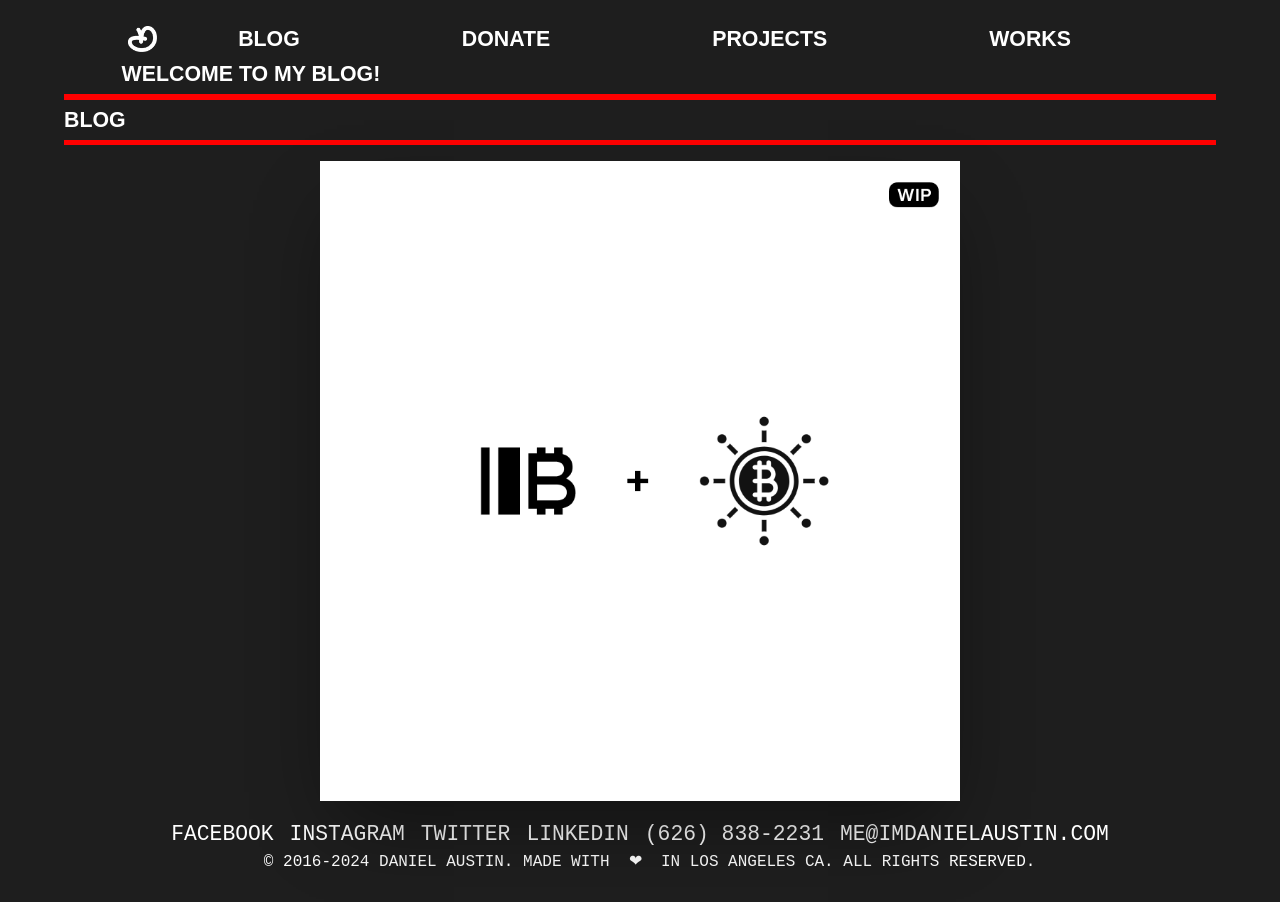
<file: index.html>
<!DOCTYPE html>
<html lang="en"><head>
    <title>DANIEL AUSTIN</title>
    <meta charset="utf-8">    
    <link rel="icon" type="image/x-icon" href="/Website Assets/Favicon/Favicon.ico">
    <link rel="apple-touch-icon" href="/Website Assets/Favicon/apple-touch-icon.png">
    <meta name="viewport" content="width=device-width, initial-scale=1">
    <meta name="description" content="Daniel Austin, ASTNDSGN, and IMDANIELAUSTIN Is A Multi-Disciplinary Brand Designer, Product Conceptual Artist, Graphic Designer, and Product Designer Based In The Los Angeles, California Area With An Interest In FinTech/Financial Technology, Consumer Product, And Environmental Sustainability.">
    <meta property="og:title" content="DANIEL AUSTIN" />
    <meta property="og:image" content="/Website Assets/iMessagePreview1.png" />
    <link rel="stylesheet" href="assets/css/main.css">
    <noscript><link rel="stylesheet" href="assets/css/noscript.css"></noscript>
<!-- Google tag (gtag.js) -->
<script src="https://partner.googleadservices.com/gampad/cookie.js?domain=imdanielaustin.com&amp;callback=_gfp_s_&amp;client=ca-pub-6034176704251723&amp;cookie=ID%3Df8dfc2c08bed587e-227fbe1028e300b4%3AT%3D1690833964%3ART%3D1693541363%3AS%3DALNI_MZMae3Awr3bQOjn_SbK5rJL8o8v0Q&amp;gpic=UID%3D00000d34c80bcf81%3AT%3D1690833964%3ART%3D1693541363%3AS%3DALNI_MZ9siEvB8L_GwpugwiGm91L2ZZn0w"></script><script src="https://pagead2.googlesyndication.com/pagead/managed/js/adsense/m202308280101/show_ads_impl_fy2021.js" id="google_shimpl"></script><script async="" src="https://www.googletagmanager.com/gtag/js?id=G-765NYJTFKW"></script>
<script>
  window.dataLayer = window.dataLayer || [];
  function gtag(){dataLayer.push(arguments);}
  gtag('js', new Date());

  gtag('config', 'G-765NYJTFKW');
</script>
<script async="" src="https://pagead2.googlesyndication.com/pagead/js/adsbygoogle.js?client=ca-pub-6034176704251723" crossorigin="anonymous" data-checked-head="true"></script>
<meta http-equiv="origin-trial" content="[base64]"><meta http-equiv="origin-trial" content="A3vKT9yxRPjmXN3DpIiz58f5JykcWHjUo/W7hvmtjgh9jPpQgem9VbADiNovG8NkO6mRmk70Kex8/[base64]"><meta http-equiv="origin-trial" content="A4A26Ymj79UVY7C7JGUS4BG1s7MdcDokAQf/RP0paks+RoTYbXHxceT/[base64]"><meta http-equiv="origin-trial" content="As0hBNJ8h++fNYlkq8cTye2qDLyom8NddByiVytXGGD0YVE+2CEuTCpqXMDxdhOMILKoaiaYifwEvCRlJ/9GcQ8AAAB8eyJvcmlnaW4iOiJodHRwczovL2RvdWJsZWNsaWNrLm5ldDo0NDMiLCJmZWF0dXJlIjoiV2ViVmlld1hSZXF1ZXN0ZWRXaXRoRGVwcmVjYXRpb24iLCJleHBpcnkiOjE3MTk1MzI3OTksImlzU3ViZG9tYWluIjp0cnVlfQ=="><meta http-equiv="origin-trial" content="AgRYsXo24ypxC89CJanC+JgEmraCCBebKl8ZmG7Tj5oJNx0cmH0NtNRZs3NB5ubhpbX/bIt7l2zJOSyO64NGmwMAAACCeyJvcmlnaW4iOiJodHRwczovL2dvb2dsZXN5bmRpY2F0aW9uLmNvbTo0NDMiLCJmZWF0dXJlIjoiV2ViVmlld1hSZXF1ZXN0ZWRXaXRoRGVwcmVjYXRpb24iLCJleHBpcnkiOjE3MTk1MzI3OTksImlzU3ViZG9tYWluIjp0cnVlfQ=="><meta http-equiv="origin-trial" content="[base64]"><meta http-equiv="origin-trial" content="A3vKT9yxRPjmXN3DpIiz58f5JykcWHjUo/W7hvmtjgh9jPpQgem9VbADiNovG8NkO6mRmk70Kex8/[base64]"><meta http-equiv="origin-trial" content="A4A26Ymj79UVY7C7JGUS4BG1s7MdcDokAQf/RP0paks+RoTYbXHxceT/[base64]"><meta http-equiv="origin-trial" content="As0hBNJ8h++fNYlkq8cTye2qDLyom8NddByiVytXGGD0YVE+2CEuTCpqXMDxdhOMILKoaiaYifwEvCRlJ/9GcQ8AAAB8eyJvcmlnaW4iOiJodHRwczovL2RvdWJsZWNsaWNrLm5ldDo0NDMiLCJmZWF0dXJlIjoiV2ViVmlld1hSZXF1ZXN0ZWRXaXRoRGVwcmVjYXRpb24iLCJleHBpcnkiOjE3MTk1MzI3OTksImlzU3ViZG9tYWluIjp0cnVlfQ=="><meta http-equiv="origin-trial" content="AgRYsXo24ypxC89CJanC+JgEmraCCBebKl8ZmG7Tj5oJNx0cmH0NtNRZs3NB5ubhpbX/bIt7l2zJOSyO64NGmwMAAACCeyJvcmlnaW4iOiJodHRwczovL2dvb2dsZXN5bmRpY2F0aW9uLmNvbTo0NDMiLCJmZWF0dXJlIjoiV2ViVmlld1hSZXF1ZXN0ZWRXaXRoRGVwcmVjYXRpb24iLCJleHBpcnkiOjE3MTk1MzI3OTksImlzU3ViZG9tYWluIjp0cnVlfQ=="><meta http-equiv="origin-trial" content="AymqwRC7u88Y4JPvfIF2F37QKylC04248hLCdJAsh8xgOfe/dVJPV3XS3wLFca1ZMVOtnBfVjaCMTVudWM//5g4AAAB7eyJvcmlnaW4iOiJodHRwczovL3d3dy5nb29nbGV0YWdtYW5hZ2VyLmNvbTo0NDMiLCJmZWF0dXJlIjoiUHJpdmFjeVNhbmRib3hBZHNBUElzIiwiZXhwaXJ5IjoxNjk1MTY3OTk5LCJpc1RoaXJkUGFydHkiOnRydWV9"><meta http-equiv="origin-trial" content="As0hBNJ8h++fNYlkq8cTye2qDLyom8NddByiVytXGGD0YVE+2CEuTCpqXMDxdhOMILKoaiaYifwEvCRlJ/9GcQ8AAAB8eyJvcmlnaW4iOiJodHRwczovL2RvdWJsZWNsaWNrLm5ldDo0NDMiLCJmZWF0dXJlIjoiV2ViVmlld1hSZXF1ZXN0ZWRXaXRoRGVwcmVjYXRpb24iLCJleHBpcnkiOjE3MTk1MzI3OTksImlzU3ViZG9tYWluIjp0cnVlfQ=="><meta http-equiv="origin-trial" content="AgRYsXo24ypxC89CJanC+JgEmraCCBebKl8ZmG7Tj5oJNx0cmH0NtNRZs3NB5ubhpbX/bIt7l2zJOSyO64NGmwMAAACCeyJvcmlnaW4iOiJodHRwczovL2dvb2dsZXN5bmRpY2F0aW9uLmNvbTo0NDMiLCJmZWF0dXJlIjoiV2ViVmlld1hSZXF1ZXN0ZWRXaXRoRGVwcmVjYXRpb24iLCJleHBpcnkiOjE3MTk1MzI3OTksImlzU3ViZG9tYWluIjp0cnVlfQ=="><meta http-equiv="origin-trial" content="AymqwRC7u88Y4JPvfIF2F37QKylC04248hLCdJAsh8xgOfe/dVJPV3XS3wLFca1ZMVOtnBfVjaCMTVudWM//5g4AAAB7eyJvcmlnaW4iOiJodHRwczovL3d3dy5nb29nbGV0YWdtYW5hZ2VyLmNvbTo0NDMiLCJmZWF0dXJlIjoiUHJpdmFjeVNhbmRib3hBZHNBUElzIiwiZXhwaXJ5IjoxNjk1MTY3OTk5LCJpc1RoaXJkUGFydHkiOnRydWV9"><meta http-equiv="origin-trial" content="As0hBNJ8h++fNYlkq8cTye2qDLyom8NddByiVytXGGD0YVE+2CEuTCpqXMDxdhOMILKoaiaYifwEvCRlJ/9GcQ8AAAB8eyJvcmlnaW4iOiJodHRwczovL2RvdWJsZWNsaWNrLm5ldDo0NDMiLCJmZWF0dXJlIjoiV2ViVmlld1hSZXF1ZXN0ZWRXaXRoRGVwcmVjYXRpb24iLCJleHBpcnkiOjE3MTk1MzI3OTksImlzU3ViZG9tYWluIjp0cnVlfQ=="><meta http-equiv="origin-trial" content="AgRYsXo24ypxC89CJanC+JgEmraCCBebKl8ZmG7Tj5oJNx0cmH0NtNRZs3NB5ubhpbX/bIt7l2zJOSyO64NGmwMAAACCeyJvcmlnaW4iOiJodHRwczovL2dvb2dsZXN5bmRpY2F0aW9uLmNvbTo0NDMiLCJmZWF0dXJlIjoiV2ViVmlld1hSZXF1ZXN0ZWRXaXRoRGVwcmVjYXRpb24iLCJleHBpcnkiOjE3MTk1MzI3OTksImlzU3ViZG9tYWluIjp0cnVlfQ=="><meta http-equiv="origin-trial" content="AymqwRC7u88Y4JPvfIF2F37QKylC04248hLCdJAsh8xgOfe/dVJPV3XS3wLFca1ZMVOtnBfVjaCMTVudWM//5g4AAAB7eyJvcmlnaW4iOiJodHRwczovL3d3dy5nb29nbGV0YWdtYW5hZ2VyLmNvbTo0NDMiLCJmZWF0dXJlIjoiUHJpdmFjeVNhbmRib3hBZHNBUElzIiwiZXhwaXJ5IjoxNjk1MTY3OTk5LCJpc1RoaXJkUGFydHkiOnRydWV9"><meta http-equiv="origin-trial" content="As0hBNJ8h++fNYlkq8cTye2qDLyom8NddByiVytXGGD0YVE+2CEuTCpqXMDxdhOMILKoaiaYifwEvCRlJ/9GcQ8AAAB8eyJvcmlnaW4iOiJodHRwczovL2RvdWJsZWNsaWNrLm5ldDo0NDMiLCJmZWF0dXJlIjoiV2ViVmlld1hSZXF1ZXN0ZWRXaXRoRGVwcmVjYXRpb24iLCJleHBpcnkiOjE3MTk1MzI3OTksImlzU3ViZG9tYWluIjp0cnVlfQ=="><meta http-equiv="origin-trial" content="AgRYsXo24ypxC89CJanC+JgEmraCCBebKl8ZmG7Tj5oJNx0cmH0NtNRZs3NB5ubhpbX/bIt7l2zJOSyO64NGmwMAAACCeyJvcmlnaW4iOiJodHRwczovL2dvb2dsZXN5bmRpY2F0aW9uLmNvbTo0NDMiLCJmZWF0dXJlIjoiV2ViVmlld1hSZXF1ZXN0ZWRXaXRoRGVwcmVjYXRpb24iLCJleHBpcnkiOjE3MTk1MzI3OTksImlzU3ViZG9tYWluIjp0cnVlfQ=="><meta http-equiv="origin-trial" content="AymqwRC7u88Y4JPvfIF2F37QKylC04248hLCdJAsh8xgOfe/dVJPV3XS3wLFca1ZMVOtnBfVjaCMTVudWM//5g4AAAB7eyJvcmlnaW4iOiJodHRwczovL3d3dy5nb29nbGV0YWdtYW5hZ2VyLmNvbTo0NDMiLCJmZWF0dXJlIjoiUHJpdmFjeVNhbmRib3hBZHNBUElzIiwiZXhwaXJ5IjoxNjk1MTY3OTk5LCJpc1RoaXJkUGFydHkiOnRydWV9"></head>
 
<body>

        
<!-- Nav -->
<nav>
    
    <div class="nav-content"><!-- Logo -->
            
            <a href="https://imdanielaustin.com" class="logo">
            <span class="symbol">
                            <img src="/images/ASTNDSGN Logomark Short Animation Alpha Loop Once.gif" alt="" width="30" height="30" display="block">
            </span>
            </a>
<!-- Navigation Button -->
            <div class="nav-icon">
                <div class="bar one"></div>
                <div class="bar two"></div>
            </div>

<!-- Navigation links -->
        
          <div class="nav-links" style=" padding-top: 0px; top: 65px;">
              <a href="https://blog.imdanielaustin.com">BLOG</a>
              <a href="https://donate.imdanielaustin.com/b/4gw8zdgrQ0Pi9tS001">DONATE</a>
              <a href="https://imdanielaustin.com/Portfolio">PROJECTS</a>
	      <a href="https://imdanielaustin.com/Portfolio">WORKS</a>
          </div>
    </div>
                    
</nav>
<!-- Main -->
<div class="wrapper">
	<div id="main">
		<div class="inner">
<!-- Header -->
              <header>
              
                <h1>WELCOME TO MY BLOG!</h1>

              </header>
              
<!-- Articles/Projects -->
<hr>
<h1>BLOG</h1>
<hr>
<div class="tile"> 
  <a href="/SOB24"><img src="/images/SOB24 Tile Cover.png">
  <div class="text">
  <pre class="animate-text">THE BITCOIN LAYER x SUMMER OF BITCOIN 2024</pre><br>
  <pre class="animate-text">BRAND MARKETING INTERNSHIP</pre><br>
  </div>
  </a>
</div>

							</div>
						</div>

<!-- Footer -->
											 
	<div class="inner">
			  
	<footer id="footer">
	
<!-- Social -->
	
							<section>
							<pre>
									<a href="https://www.facebook.com/imdanielaustin/" target="_blank"><span class="label">FACEBOOK</span></a>
									<a href="https://www.instagram.com/ASTNDSGN/" target="_blank"><span class="label">INSTAGRAM</span></a>
									<a href="https://www.twitter.com/IMDANIELAUSTIN/" target="_blank"><span class="label">TWITTER</span></a>
									<a href="https://www.linkedin.com/in/IMDANIELAUSTIN/" target="_blank"><span class="label">LINKEDIN</span></a>
									<a href="tel:6268382231" target="_blank"><span class="label">(626) 838-2231</span></a>
									<a href="mailto:me@imdanielaustin.com" target="_blank"><span class="label">ME@IMDANIELAUSTIN.COM</span></a>
							
							</pre></section>
							
<!-- Copyright Disclaimer -->
<pre>
  © 2016-2024 DANIEL AUSTIN. MADE WITH  ❤  IN LOS ANGELES CA. ALL RIGHTS RESERVED.
</pre>       

  </footer>

</div>

<!-- Scripts -->
      <script src="assets/js/jquery.min.js"></script>
      <script src="assets/js/browser.min.js"></script>
      <script src="assets/js/breakpoints.min.js"></script>
      <script src="assets/js/util.js"></script>
      <script src="assets/js/main.js"></script>
</body>
</html>
</file>
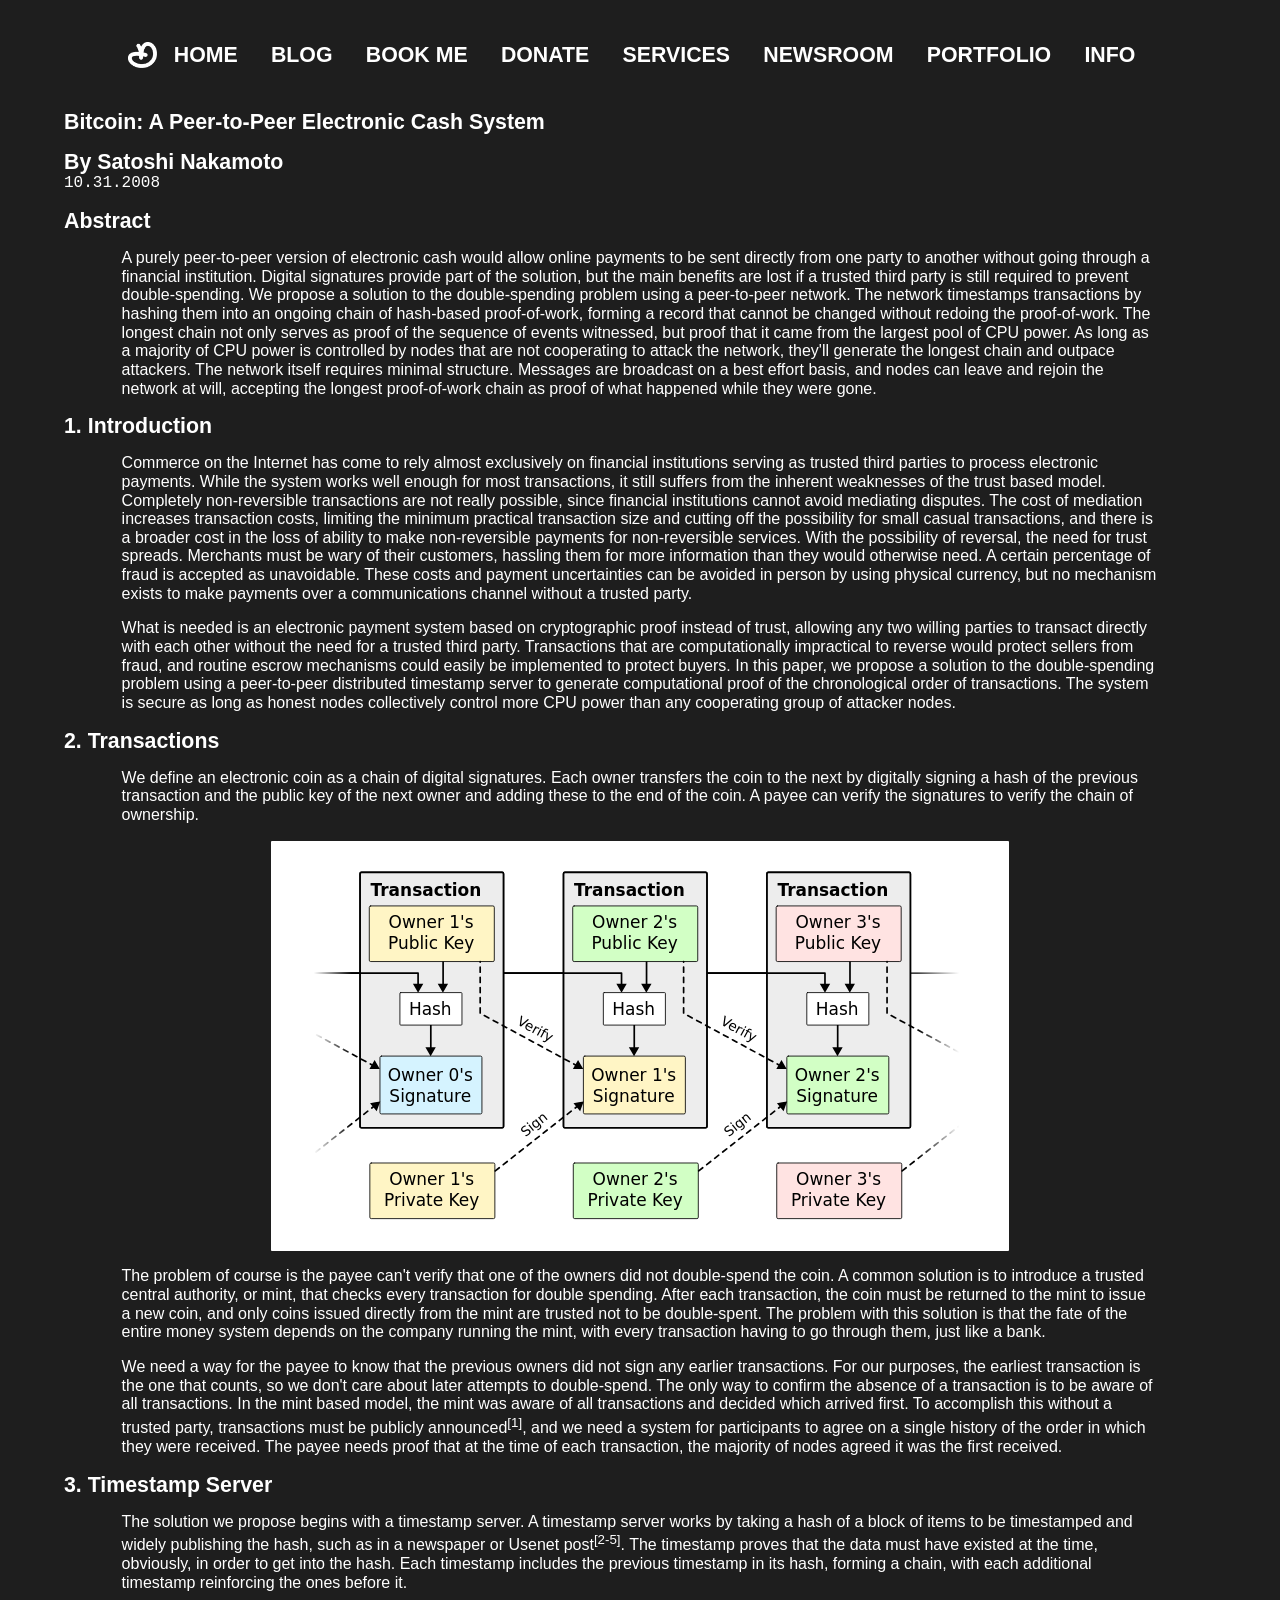
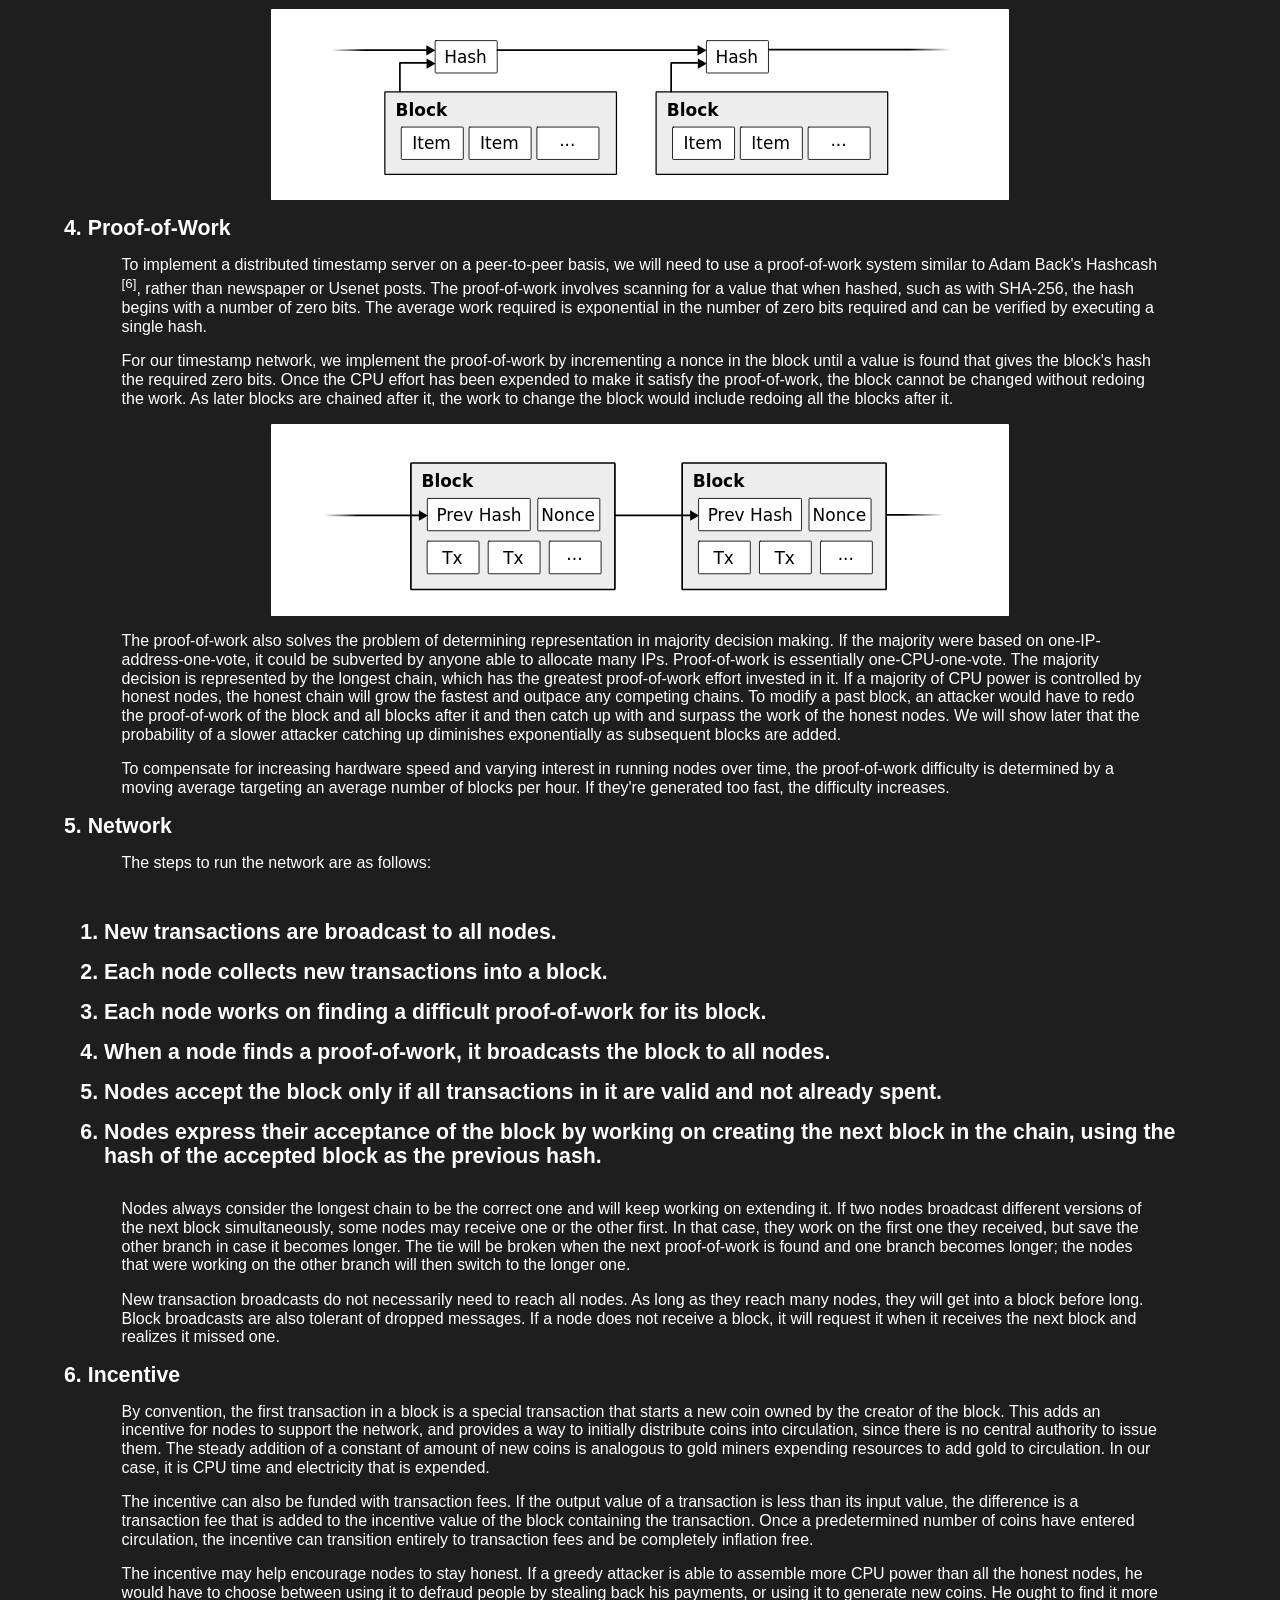
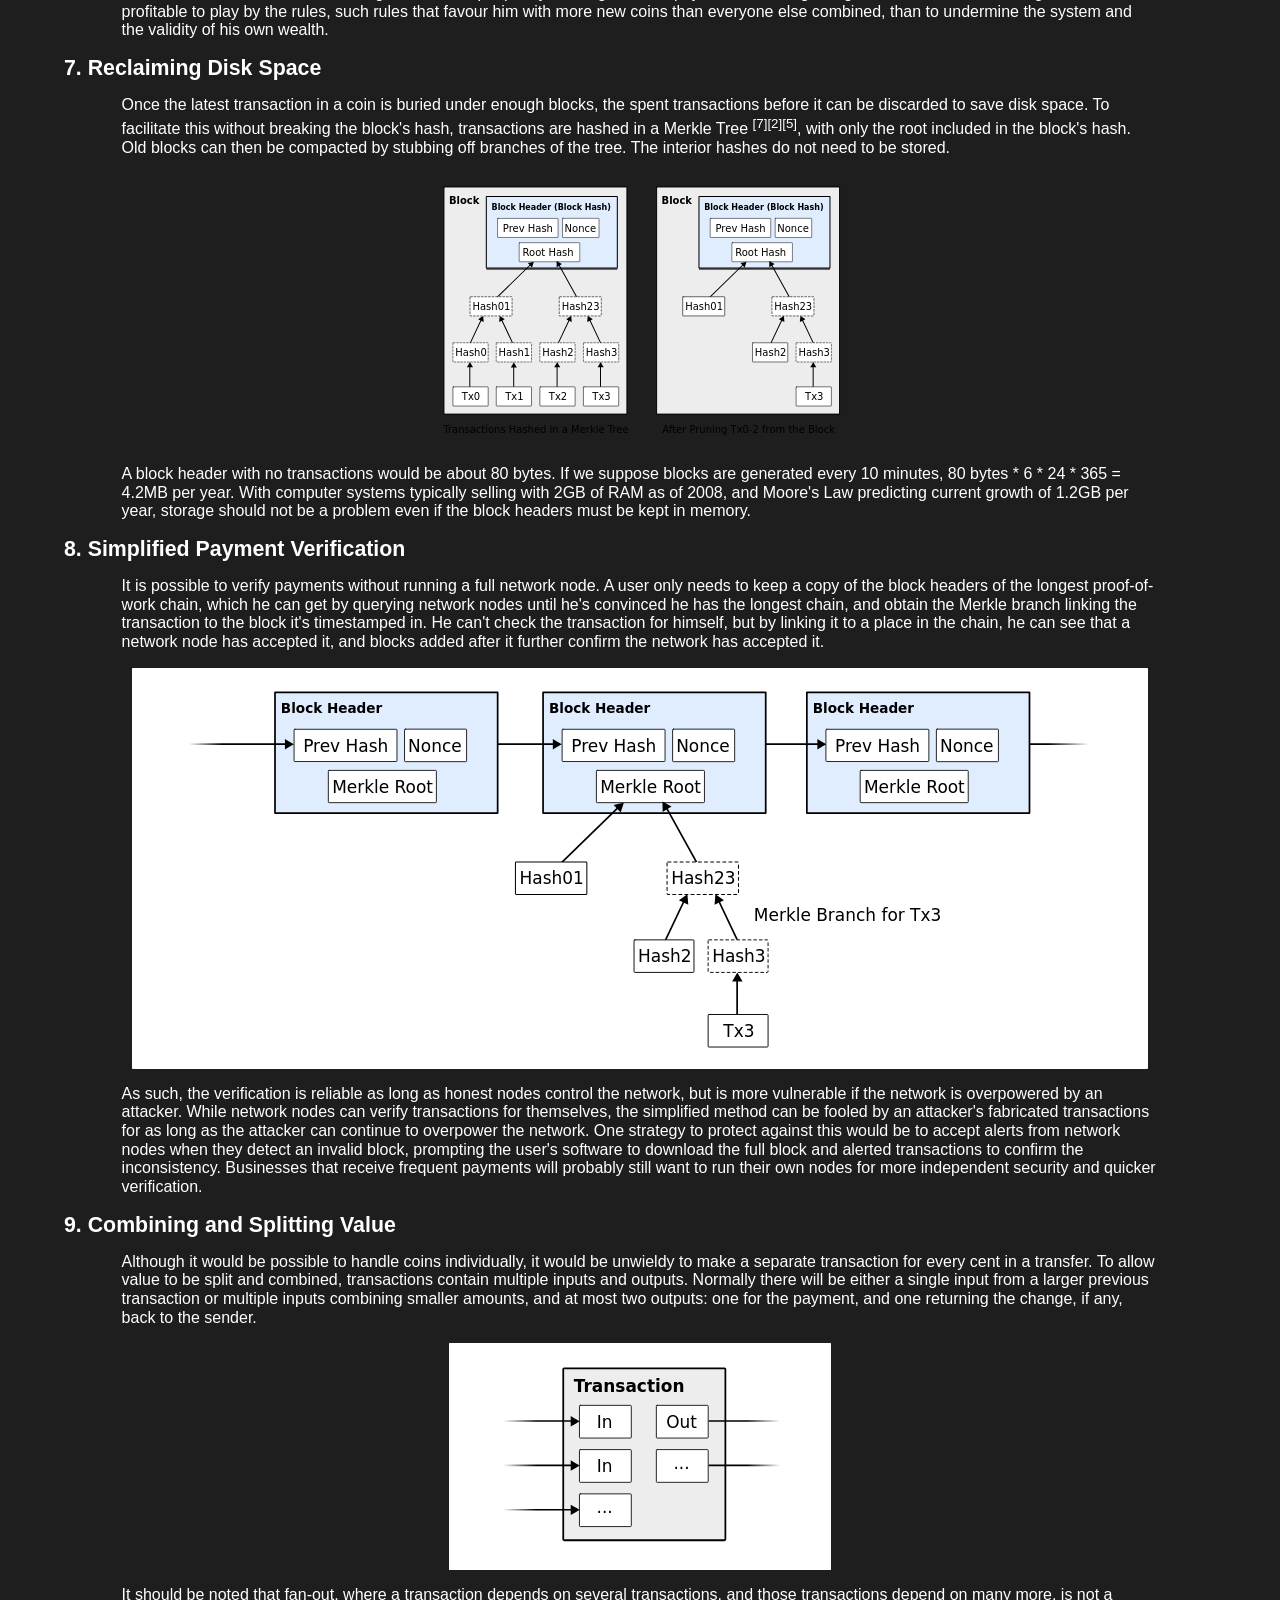
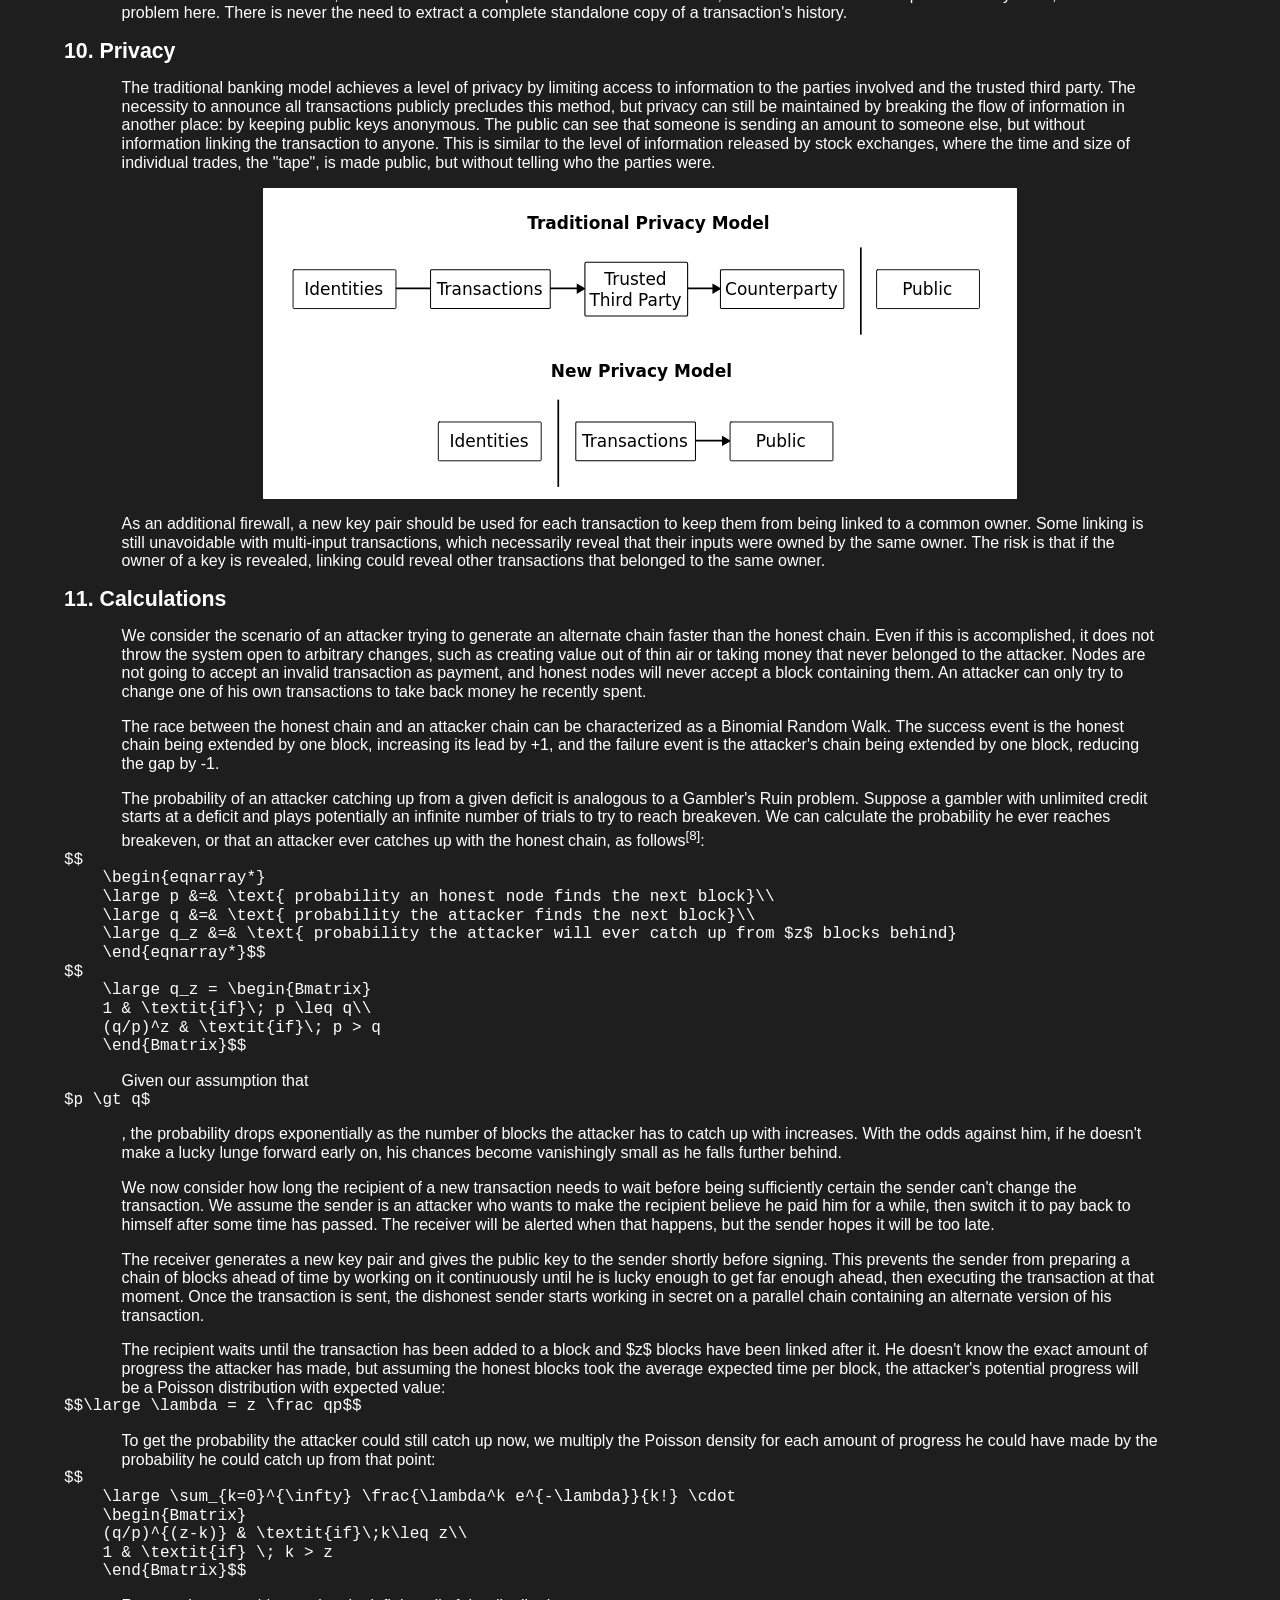
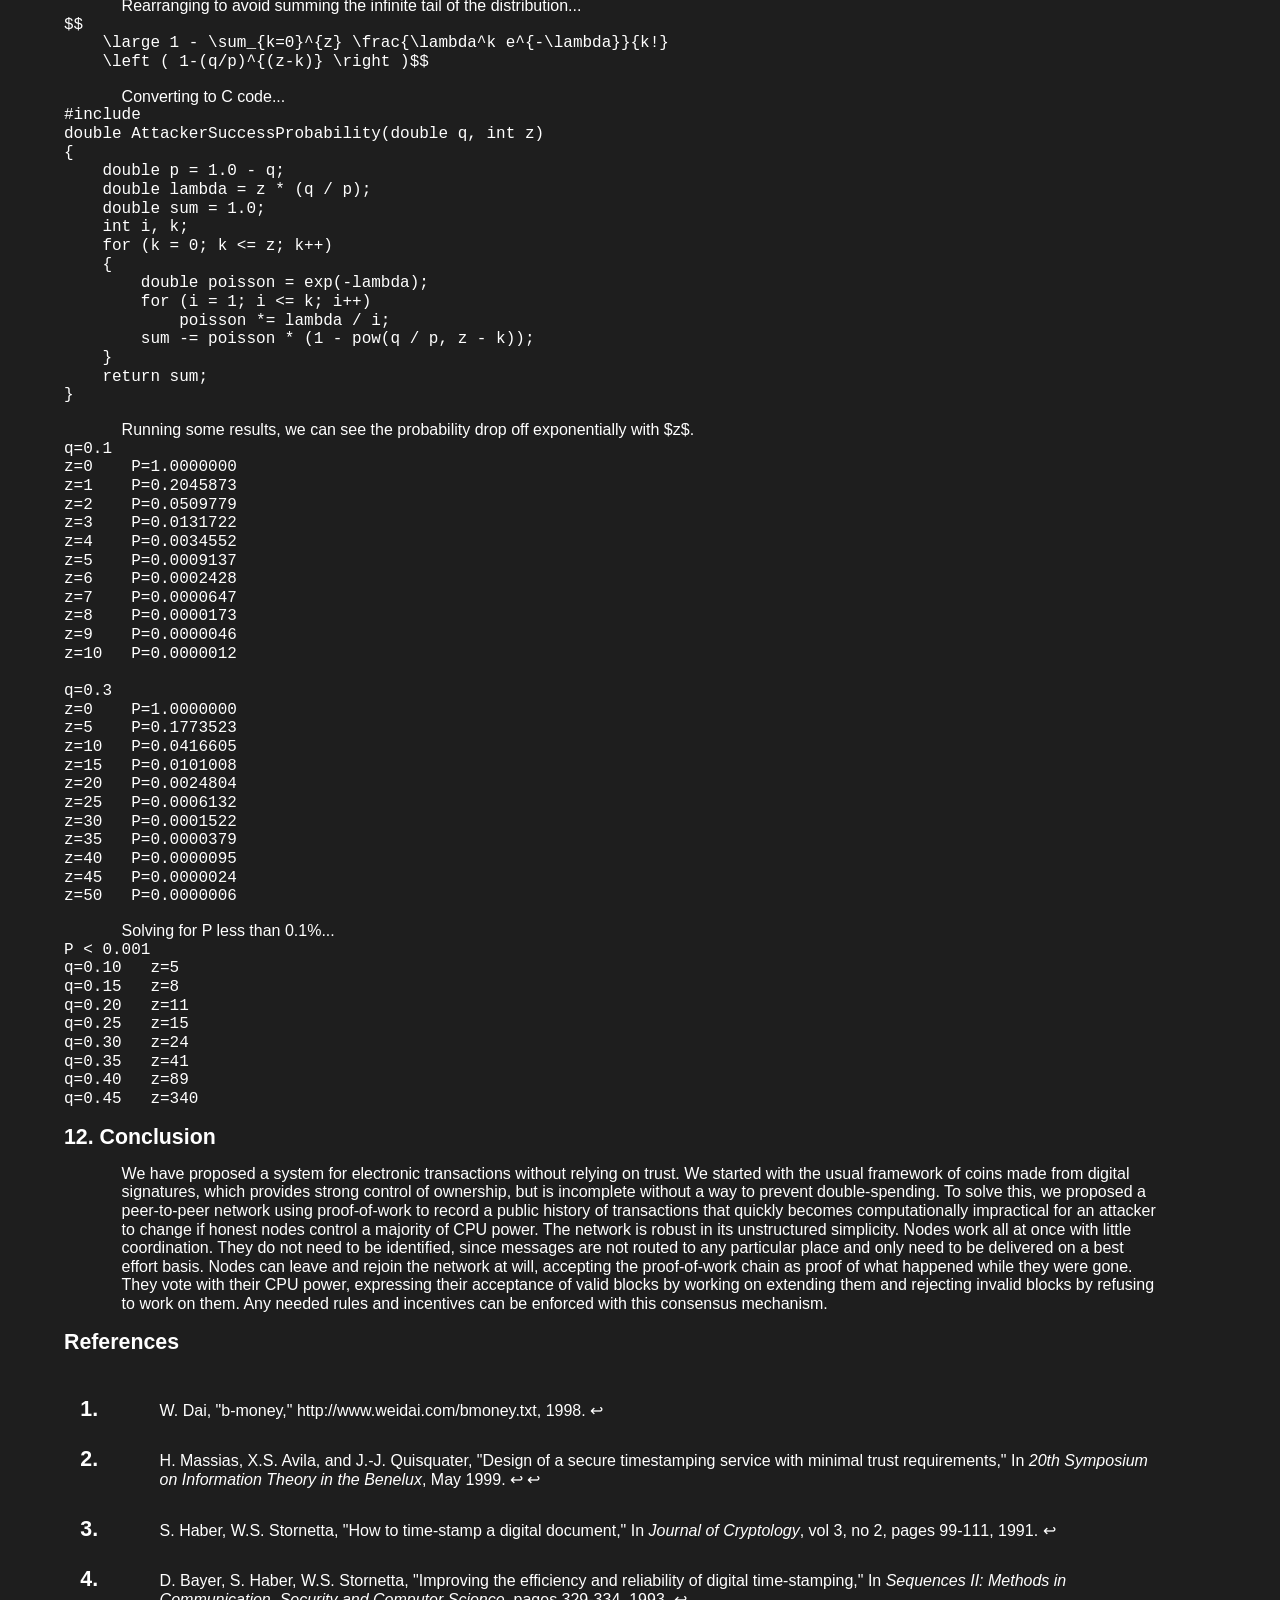
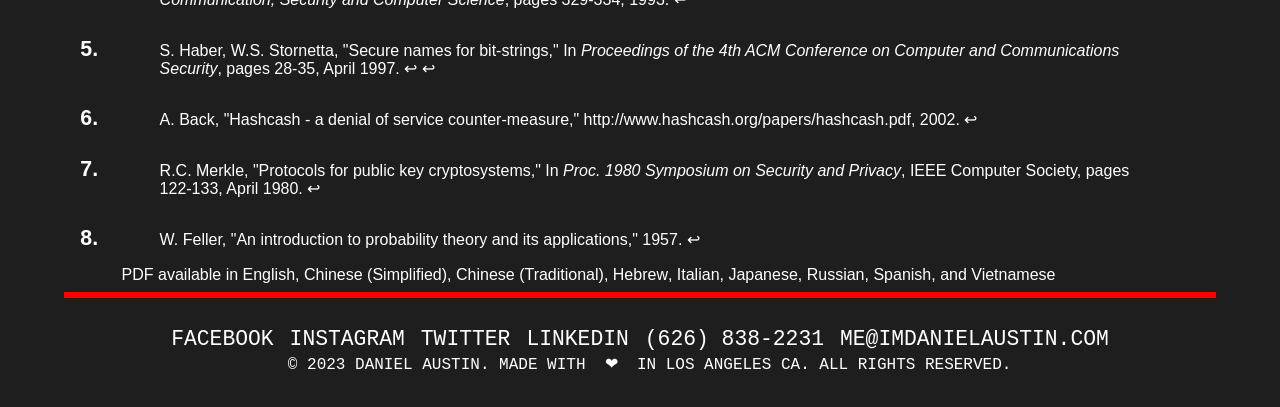
<file: BTCWhitepaper.html>
<html lang="en">
  <head>
    <title>DANIEL AUSTIN</title>
    <meta charset="utf-8">    
    <link rel="icon" type="image/x-icon" href="/Website Assets/Favicon/Favicon.ico">
    <link rel="apple-touch-icon" href="/Website Assets/Favicon/apple-touch-icon.png">
    <meta name="viewport" content="width=device-width, initial-scale=1">
    <meta name="description" content="Daniel Austin, ASTNDSGN, and IMDANIELAUSTIN Is A Multi-Disciplinary Brand Designer, Product Conceptual Artist, Graphic Designer, and Product Designer Based In The Los Angeles, California Area With An Interest In FinTech/Financial Technology, Consumer Product, And Environmental Sustainability.">
    <link rel="stylesheet" href="assets/css/main.css">
    <noscript><link rel="stylesheet" href="assets/css/noscript.css" /></noscript>
<!-- Google tag (gtag.js) -->
<script async src="https://www.googletagmanager.com/gtag/js?id=G-765NYJTFKW"></script>
<script>
  window.dataLayer = window.dataLayer || [];
  function gtag(){dataLayer.push(arguments);}
  gtag('js', new Date());

  gtag('config', 'G-765NYJTFKW');
</script>
<script async src="https://pagead2.googlesyndication.com/pagead/js/adsbygoogle.js?client=ca-pub-6034176704251723"
     crossorigin="anonymous"></script>
</head>
  
<body>

        
<!-- Nav -->
<nav>
    
    <div class="nav-content">
              
<!-- Logo -->
            
            <a href="https://imdanielaustin.com" class="logo">
            <span class="symbol">
                            <img src="/images/ASTNDSGN Logomark Short Animation Alpha Loop Once.gif" alt="" width="30" height="30" display="block">
      
                        </span>
            </a>
<!-- Navigation Button -->
            <div class="nav-icon">
                <div class="bar one"></div>
                <div class="bar two"></div>
            </div>

<!-- Navigation links -->
        
          <div class="nav-links" style=" padding-top: 0px; top: 65px;">
              <a href="https://imdanielaustin.com">HOME</a>
              <a href="https://blog.imdanielaustin.com">BLOG</a>
              <a href="https://imdanielaustin.com/appointment">BOOK ME</a>
              <a href="https://donate.imdanielaustin.com/b/4gw8zdgrQ0Pi9tS001">DONATE</a>
              <a href="https://shop.imdanielaustin.com">SERVICES</a>
              <a href="https://newsroom.imdanielaustin.com">NEWSROOM</a>
              <a href="https://imdanielaustin.com/Portfolio">PORTFOLIO</a>
              <a href="https://info.imdanielaustin.com">INFO</a>
          </div>
    </div>
                    
</nav>
<!-- Main -->
<div class="wrap">

<main>
	<h2>Bitcoin: A Peer-to-Peer Electronic Cash System</h2>
	<h2>By Satoshi Nakamoto</h2> <pre>10.31.2008</pre>
</main>
<!-- body -->
<body>
	<div id="CONTENT" class="doc-content"><h2 id="abstract"><a href="#abstract">Abstract</a></h2>

<p>A purely peer-to-peer version of electronic cash would allow online payments to be sent directly from one party to another without going through a financial institution. Digital signatures provide part of the solution, but the main benefits are lost if a trusted third party is still required to prevent double-spending. We propose a solution to the double-spending problem using a peer-to-peer network. The network timestamps transactions by hashing them into an ongoing chain of hash-based proof-of-work, forming a record that cannot be changed without redoing the proof-of-work. The longest chain not only serves as proof of the sequence of events witnessed, but proof that it came from the largest pool of CPU power. As long as a majority of CPU power is controlled by nodes that are not cooperating to attack the network, they'll generate the longest chain and outpace attackers. The network itself requires minimal structure. Messages are broadcast on a best effort basis, and nodes can leave and rejoin the network at will, accepting the longest proof-of-work chain as proof of what happened while they were gone.</p>

<h2 id="introduction"><a href="#introduction">1. Introduction</a></h2>

<p>Commerce on the Internet has come to rely almost exclusively on financial institutions serving as trusted third parties to process electronic payments. While the system works well enough for most transactions, it still suffers from the inherent weaknesses of the trust based model. Completely non-reversible transactions are not really possible, since financial institutions cannot avoid mediating disputes. The cost of mediation increases transaction costs, limiting the minimum practical transaction size and cutting off the possibility for small casual transactions, and there is a broader cost in the loss of ability to make non-reversible payments for non-reversible services. With the possibility of reversal, the need for trust spreads. Merchants must be wary of their customers, hassling them for more information than they would otherwise need. A certain percentage of fraud is accepted as unavoidable. These costs and payment uncertainties can be avoided in person by using physical currency, but no mechanism exists to make payments over a communications channel without a trusted party.</p>

<p>What is needed is an electronic payment system based on cryptographic proof instead of trust, allowing any two willing parties to transact directly with each other without the need for a trusted third party. Transactions that are computationally impractical to reverse would protect sellers from fraud, and routine escrow mechanisms could easily be implemented to protect buyers. In this paper, we propose a solution to the double-spending problem using a peer-to-peer distributed timestamp server to generate computational proof of the chronological order of transactions. The system is secure as long as honest nodes collectively control more CPU power than any cooperating group of attacker nodes.</p>

<h2 id="transactions"><a href="#transactions">2. Transactions</a></h2>

<p>We define an electronic coin as a chain of digital signatures. Each owner transfers the coin to the next by digitally signing a hash of the previous transaction and the public key of the next owner and adding these to the end of the coin. A payee can verify the signatures to verify the chain of ownership.</p>

<p><img class="img-fluid d-block mx-auto my-4" src="/images/transactions.svg" onerror="this.src='/images/transactions.png'"></p>
<p>The problem of course is the payee can't verify that one of the owners did not double-spend the coin. A common solution is to introduce a trusted central authority, or mint, that checks every transaction for double spending. After each transaction, the coin must be returned to the mint to issue a new coin, and only coins issued directly from the mint are trusted not to be double-spent. The problem with this solution is that the fate of the entire money system depends on the company running the mint, with every transaction having to go through them, just like a bank.</p>

<p>We need a way for the payee to know that the previous owners did not sign any earlier transactions. For our purposes, the earliest transaction is the one that counts, so we don't care about later attempts to double-spend. The only way to confirm the absence of a transaction is to be aware of all transactions. In the mint based model, the mint was aware of all transactions and decided which arrived first. To accomplish this without a trusted party, transactions must be publicly announced<sup><a href="#fn1" id="ref1">[1]</a></sup>, and we need a system for participants to agree on a single history of the order in which they were received. The payee needs proof that at the time of each transaction, the majority of nodes agreed it was the first received.</p>

<h2 id="timestamp-server"><a href="#timestamp-server">3. Timestamp Server</a></h2>

<p>The solution we propose begins with a timestamp server. A timestamp server works by taking a hash of a block of items to be timestamped and widely publishing the hash, such as in a newspaper or Usenet post<sup><a href="#fn2" id="ref2">[2-5]</a></sup>. The timestamp proves that the data must have existed at the time, obviously, in order to get into the hash. Each timestamp includes the previous timestamp in its hash, forming a chain, with each additional timestamp reinforcing the ones before it.</p>

<p><img class="img-fluid d-block mx-auto my-4" src="/images/timestamp-server.svg" onerror="this.src='/images/timestamp-server.png'"></p>
<h2 id="proof-of-work"><a href="#proof-of-work">4. Proof-of-Work</a></h2>

<p>To implement a distributed timestamp server on a peer-to-peer basis, we will need to use a proof-of-work system similar to Adam Back's Hashcash<sup><a href="#fn6" id="ref6">[6]</a></sup>, rather than newspaper or Usenet posts. The proof-of-work involves scanning for a value that when hashed, such as with SHA-256, the hash begins with a number of zero bits. The average work required is exponential in the number of zero bits required and can be verified by executing a single hash.</p>

<p>For our timestamp network, we implement the proof-of-work by incrementing a nonce in the block until a value is found that gives the block's hash the required zero bits. Once the CPU effort has been expended to make it satisfy the proof-of-work, the block cannot be changed without redoing the work. As later blocks are chained after it, the work to change the block would include redoing all the blocks after it.</p>

<p><img class="img-fluid d-block mx-auto my-4" src="/images/proof-of-work.svg" onerror="this.src='/images/proof-of-work.png'"></p>
<p>The proof-of-work also solves the problem of determining representation in majority decision making. If the majority were based on one-IP-address-one-vote, it could be subverted by anyone able to allocate many IPs. Proof-of-work is essentially one-CPU-one-vote. The majority decision is represented by the longest chain, which has the greatest proof-of-work effort invested in it. If a majority of CPU power is controlled by honest nodes, the honest chain will grow the fastest and outpace any competing chains. To modify a past block, an attacker would have to redo the proof-of-work of the block and all blocks after it and then catch up with and surpass the work of the honest nodes. We will show later that the probability of a slower attacker catching up diminishes exponentially as subsequent blocks are added.</p>

<p>To compensate for increasing hardware speed and varying interest in running nodes over time, the proof-of-work difficulty is determined by a moving average targeting an average number of blocks per hour. If they're generated too fast, the difficulty increases.</p>

<h2 id="network"><a href="#network">5. Network</a></h2>

<p>The steps to run the network are as follows:</p>

<ol><p>
    <li>New transactions are broadcast to all nodes.</li>

    <li>Each node collects new transactions into a block.</li>

    <li>Each node works on finding a difficult proof-of-work for its block.</li>

    <li>When a node finds a proof-of-work, it broadcasts the block to all nodes.</li>

    <li>Nodes accept the block only if all transactions in it are valid and not already spent.</li>

    <li>Nodes express their acceptance of the block by working on creating the next block in the chain, using the hash of the accepted block as the previous hash.</li>
</p></ol>

<p>Nodes always consider the longest chain to be the correct one and will keep working on extending it. If two nodes broadcast different versions of the next block simultaneously, some nodes may receive one or the other first. In that case, they work on the first one they received, but save the other branch in case it becomes longer. The tie will be broken when the next proof-of-work is found and one branch becomes longer; the nodes that were working on the other branch will then switch to the longer one.</p>

<p>New transaction broadcasts do not necessarily need to reach all nodes. As long as they reach many nodes, they will get into a block before long. Block broadcasts are also tolerant of dropped messages. If a node does not receive a block, it will request it when it receives the next block and realizes it missed one.</p>

<h2 id="incentive"><a href="#incentive">6. Incentive</a></h2>

<p>By convention, the first transaction in a block is a special transaction that starts a new coin owned by the creator of the block. This adds an incentive for nodes to support the network, and provides a way to initially distribute coins into circulation, since there is no central authority to issue them. The steady addition of a constant of amount of new coins is analogous to gold miners expending resources to add gold to circulation. In our case, it is CPU time and electricity that is expended.</p>

<p>The incentive can also be funded with transaction fees. If the output value of a transaction is less than its input value, the difference is a transaction fee that is added to the incentive value of the block containing the transaction. Once a predetermined number of coins have entered circulation, the incentive can transition entirely to transaction fees and be completely inflation free.</p>

<p>The incentive may help encourage nodes to stay honest. If a greedy attacker is able to assemble more CPU power than all the honest nodes, he would have to choose between using it to defraud people by stealing back his payments, or using it to generate new coins. He ought to find it more profitable to play by the rules, such rules that favour him with more new coins than everyone else combined, than to undermine the system and the validity of his own wealth.</p>

<h2 id="reclaiming-disk-space"><a href="#reclaiming-disk-space">7. Reclaiming Disk Space</a></h2>

<p>Once the latest transaction in a coin is buried under enough blocks, the spent transactions before it can be discarded to save disk space. To facilitate this without breaking the block's hash, transactions are hashed in a Merkle Tree <sup><a href="#fn7" id="ref7">[7]</a></sup><sup><a href="#fn2" id="ref2-2">[2]</a></sup><sup><a href="#fn5" id="ref5">[5]</a></sup>, with only the root included in the block's hash. Old blocks can then be compacted by stubbing off branches of the tree. The interior hashes do not need to be stored.</p>

<p><img class="img-fluid d-block mx-auto my-4" src="/images/reclaiming-disk-space.svg" onerror="this.src='/images/reclaiming-disk-space.png'"></p>
<p>A block header with no transactions would be about 80 bytes. If we suppose blocks are generated every 10 minutes, 80 bytes * 6 * 24 * 365 = 4.2MB per year. With computer systems typically selling with 2GB of RAM as of 2008, and Moore's Law predicting current growth of 1.2GB per year, storage should not be a problem even if the block headers must be kept in memory.</p>

<h2 id="simplified-payment-verification"><a href="#simplified-payment-verification">8. Simplified Payment Verification</a></h2>

<p>It is possible to verify payments without running a full network node. A user only needs to keep a copy of the block headers of the longest proof-of-work chain, which he can get by querying network nodes until he's convinced he has the longest chain, and obtain the Merkle branch linking the transaction to the block it's timestamped in. He can't check the transaction for himself, but by linking it to a place in the chain, he can see that a network node has accepted it, and blocks added after it further confirm the network has accepted it.</p>

<p><img class="img-fluid d-block mx-auto my-4" src="/images/simplified-payment-verification.svg" onerror="this.src='/images/simplified-payment-verification.png'"></p>
<p>As such, the verification is reliable as long as honest nodes control the network, but is more vulnerable if the network is overpowered by an attacker. While network nodes can verify transactions for themselves, the simplified method can be fooled by an attacker's fabricated transactions for as long as the attacker can continue to overpower the network. One strategy to protect against this would be to accept alerts from network nodes when they detect an invalid block, prompting the user's software to download the full block and alerted transactions to confirm the inconsistency. Businesses that receive frequent payments will probably still want to run their own nodes for more independent security and quicker verification.</p>

<h2 id="combining-and-splitting-value"><a href="#combining-and-splitting-value">9. Combining and Splitting Value</a></h2>

<p>Although it would be possible to handle coins individually, it would be unwieldy to make a separate transaction for every cent in a transfer. To allow value to be split and combined, transactions contain multiple inputs and outputs. Normally there will be either a single input from a larger previous transaction or multiple inputs combining smaller amounts, and at most two outputs: one for the payment, and one returning the change, if any, back to the sender.</p>

<p><img class="img-fluid d-block mx-auto my-4" src="/images/combining-splitting-value.svg" onerror="this.src='/images/combining-splitting-value.png'"></p>
<p>It should be noted that fan-out, where a transaction depends on several transactions, and those transactions depend on many more, is not a problem here. There is never the need to extract a complete standalone copy of a transaction's history.</p>

<h2 id="privacy"><a href="#privacy">10. Privacy</a></h2>

<p>The traditional banking model achieves a level of privacy by limiting access to information to the parties involved and the trusted third party. The necessity to announce all transactions publicly precludes this method, but privacy can still be maintained by breaking the flow of information in another place: by keeping public keys anonymous. The public can see that someone is sending an amount to someone else, but without information linking the transaction to anyone. This is similar to the level of information released by stock exchanges, where the time and size of individual trades, the "tape", is made public, but without telling who the parties were.</p>

<p><img class="img-fluid d-block mx-auto my-4" src="/images/privacy.svg" onerror="this.src='/images/privacy.png'"></p>
<p>As an additional firewall, a new key pair should be used for each transaction to keep them from being linked to a common owner. Some linking is still unavoidable with multi-input transactions, which necessarily reveal that their inputs were owned by the same owner. The risk is that if the owner of a key is revealed, linking could reveal other transactions that belonged to the same owner.</p>

<h2 id="calculations"><a href="#calculations">11. Calculations</a></h2>

<p>We consider the scenario of an attacker trying to generate an alternate chain faster than the honest chain. Even if this is accomplished, it does not throw the system open to arbitrary changes, such as creating value out of thin air or taking money that never belonged to the attacker. Nodes are not going to accept an invalid transaction as payment, and honest nodes will never accept a block containing them. An attacker can only try to change one of his own transactions to take back money he recently spent.</p>

<p>The race between the honest chain and an attacker chain can be characterized as a Binomial Random Walk. The success event is the honest chain being extended by one block, increasing its lead by +1, and the failure event is the attacker's chain being extended by one block, reducing the gap by -1.</p>

<p>The probability of an attacker catching up from a given deficit is analogous to a Gambler's Ruin problem. Suppose a gambler with unlimited credit starts at a deficit and plays potentially an infinite number of trials to try to reach breakeven. We can calculate the probability he ever reaches breakeven, or that an attacker ever catches up with the honest chain, as follows<sup><a href="#fn8" id="ref8">[8]</a></sup>:</p>

<pre>$$
    \begin{eqnarray*}
    \large p &=& \text{ probability an honest node finds the next block}\\
    \large q &=& \text{ probability the attacker finds the next block}\\
    \large q_z &=& \text{ probability the attacker will ever catch up from $z$ blocks behind}
    \end{eqnarray*}$$</pre>

<pre>$$
    \large q_z = \begin{Bmatrix}
    1 & \textit{if}\; p \leq q\\
    (q/p)^z & \textit{if}\; p > q
    \end{Bmatrix}$$</pre>

		<p>Given our assumption that </p><pre>$p \gt q$</pre><p>, the probability drops exponentially as the number of blocks the attacker has to catch up with increases. With the odds against him, if he doesn't make a lucky lunge forward early on, his chances become vanishingly small as he falls further behind.</p>

<p>We now consider how long the recipient of a new transaction needs to wait before being sufficiently certain the sender can't change the transaction. We assume the sender is an attacker who wants to make the recipient believe he paid him for a while, then switch it to pay back to himself after some time has passed. The receiver will be alerted when that happens, but the sender hopes it will be too late.</p>

<p>The receiver generates a new key pair and gives the public key to the sender shortly before signing. This prevents the sender from preparing a chain of blocks ahead of time by working on it continuously until he is lucky enough to get far enough ahead, then executing the transaction at that moment. Once the transaction is sent, the dishonest sender starts working in secret on a parallel chain containing an alternate version of his transaction.</p>

<p>The recipient waits until the transaction has been added to a block and $z$ blocks have been linked after it. He doesn't know the exact amount of progress the attacker has made, but assuming the honest blocks took the average expected time per block, the attacker's potential progress will be a Poisson distribution with expected value:</p>

<pre>$$\large \lambda = z \frac qp$$</pre>

<p>To get the probability the attacker could still catch up now, we multiply the Poisson density for each amount of progress he could have made by the probability he could catch up from that point:</p>

<pre>$$
    \large \sum_{k=0}^{\infty} \frac{\lambda^k e^{-\lambda}}{k!} \cdot
    \begin{Bmatrix}
    (q/p)^{(z-k)} & \textit{if}\;k\leq z\\
    1 & \textit{if} \; k > z
    \end{Bmatrix}$$</pre>

<p>Rearranging to avoid summing the infinite tail of the distribution...</p>

<pre>$$
    \large 1 - \sum_{k=0}^{z} \frac{\lambda^k e^{-\lambda}}{k!}
    \left ( 1-(q/p)^{(z-k)} \right )$$</pre>

<p>Converting to C code...</p>

<pre>
#include <math.h>
double AttackerSuccessProbability(double q, int z)
{
    double p = 1.0 - q;
    double lambda = z * (q / p);
    double sum = 1.0;
    int i, k;
    for (k = 0; k <= z; k++)
    {
        double poisson = exp(-lambda);
        for (i = 1; i <= k; i++)
            poisson *= lambda / i;
        sum -= poisson * (1 - pow(q / p, z - k));
    }
    return sum;
}
</pre>

<p>Running some results, we can see the probability drop off exponentially with $z$.</p>

<pre>
q=0.1
z=0    P=1.0000000
z=1    P=0.2045873
z=2    P=0.0509779
z=3    P=0.0131722
z=4    P=0.0034552
z=5    P=0.0009137
z=6    P=0.0002428
z=7    P=0.0000647
z=8    P=0.0000173
z=9    P=0.0000046
z=10   P=0.0000012

q=0.3
z=0    P=1.0000000
z=5    P=0.1773523
z=10   P=0.0416605
z=15   P=0.0101008
z=20   P=0.0024804
z=25   P=0.0006132
z=30   P=0.0001522
z=35   P=0.0000379
z=40   P=0.0000095
z=45   P=0.0000024
z=50   P=0.0000006
</pre>

<p>Solving for P less than 0.1%...</p>

<pre>
P < 0.001
q=0.10   z=5
q=0.15   z=8
q=0.20   z=11
q=0.25   z=15
q=0.30   z=24
q=0.35   z=41
q=0.40   z=89
q=0.45   z=340
</pre>

<h2 id="conclusion"><a href="#conclusion">12. Conclusion</a></h2>

<p>We have proposed a system for electronic transactions without relying on trust. We started with the usual framework of coins made from digital signatures, which provides strong control of ownership, but is incomplete without a way to prevent double-spending. To solve this, we proposed a peer-to-peer network using proof-of-work to record a public history of transactions that quickly becomes computationally impractical for an attacker to change if honest nodes control a majority of CPU power. The network is robust in its unstructured simplicity. Nodes work all at once with little coordination. They do not need to be identified, since messages are not routed to any particular place and only need to be delivered on a best effort basis. Nodes can leave and rejoin the network at will, accepting the proof-of-work chain as proof of what happened while they were gone. They vote with their CPU power, expressing their acceptance of valid blocks by working on extending them and rejecting invalid blocks by refusing to work on them. Any needed rules and incentives can be enforced with this consensus mechanism.</p>

<h2 id="references"><a href="#references">References</a></h2>

<ol>
    <li id="fn1">
        <p>W. Dai, <a href="/b-money/">"b-money,"</a> <a href="http://www.weidai.com/bmoney.txt">http://www.weidai.com/bmoney.txt</a>, 1998.&nbsp;<a href="#ref1" title="Jump back to [1]">↩</a></p>
    </li>

    <li id="fn2">
        <p>H. Massias, X.S. Avila, and J.-J. Quisquater, <a href="/images/secure-timestamping-service.pdf">"Design of a secure timestamping service with minimal trust requirements,"</a> In <em>20th Symposium on Information Theory in the Benelux</em>, May 1999.&nbsp;<a href="#ref2" title="Jump back to [2-5]">↩</a></sup>&nbsp;<a href="#ref2-2" title="Jump back to [2]">↩</a></p>
    </li>

    <li id="fn3">
        <p>S. Haber, W.S. Stornetta, <a href="/literature/time-stamp-digital-document/">"How to time-stamp a digital document,"</a> In <em>Journal of Cryptology</em>, vol 3, no 2, pages 99-111, 1991.&nbsp;<a href="#ref2" title="Jump back to [2-5]">↩</a></p>
    </li>

    <li id="fn4">
        <p>D. Bayer, S. Haber, W.S. Stornetta, <a href="/literature/improving-time-stamping/">"Improving the efficiency and reliability of digital time-stamping,"</a> In <em>Sequences II: Methods in Communication, Security and Computer Science</em>, pages 329-334, 1993.&nbsp;<a href="#ref2" title="Jump back to [2-5]">↩</a></p>
    </li>

    <li id="fn5">
        <p>S. Haber, W.S. Stornetta, <a href="/static/docs/secure-names-bit-strings.pdf">"Secure names for bit-strings,"</a> In <em>Proceedings of the 4th ACM Conference on Computer and Communications Security</em>, pages 28-35, April 1997.&nbsp;<a href="#ref2" title="Jump back to [2-5]">↩</a>&nbsp;<a href="#ref5" title="Jump back to [5]">↩</a></p>
    </li>

    <li id="fn6">
        <p>A. Back, <a href="/static/docs/hashcash.pdf">"Hashcash - a denial of service counter-measure,"</a> <a href="http://www.hashcash.org/papers/hashcash.pdf">http://www.hashcash.org/papers/hashcash.pdf</a>, 2002.&nbsp;<a href="#ref6" title="Jump back to [6]">↩</a></p>
    </li>

    <li id="fn7">
        <p>R.C. Merkle, <a href="/literature/public-key-cryptosystems/">"Protocols for public key cryptosystems,"</a> In <em>Proc. 1980 Symposium on Security and Privacy</em>, IEEE Computer Society, pages 122-133, April 1980.&nbsp;<a href="#ref7" title="Jump back to [7]">↩</a></p>
    </li>

    <li id="fn8">
        <p>W. Feller, <a href="/literature/introduction-probability-theory-vol-i/">"An introduction to probability theory and its applications,"</a> 1957.&nbsp;<a href="#ref8" title="Jump back to [8]">↩</a></p>
    </li>
</ol>


<p>PDF available in <a href="/images/bitcoin.pdf">English</a>, <a href="/images/bitcoin-zh-cn.pdf">Chinese (Simplified)</a>, <a href="/images/bitcoin-zh-tw.pdf">Chinese (Traditional)</a>, <a href="/images/bitcoin-he.pdf">Hebrew</a>, <a href="/images/bitcoin-it.pdf">Italian</a>, <a href="/images/bitcoin-jp.pdf">Japanese</a>, <a href="/images/bitcoin-ru.pdf">Russian</a>, <a href="/images/bitcoin-es.pdf">Spanish</a>, and <a href="/images/bitcoin-vn.pdf">Vietnamese</a></p></div>
	<div class="text-center">
    
    <hr>

	</div>
</div>

</body>

<!-- Footer -->
                                             
    <div class="inner">
              
    <footer id="footer">
    
<!-- Social -->
    
                            <section>
                            <pre>
                                    <a href="https://www.facebook.com/imdanielaustin/" target="_blank"><span class="label">FACEBOOK</span></a>
                                    <a href="https://www.instagram.com/ASTNDSGN/" target="_blank"><span class="label">INSTAGRAM</span></a>
                                    <a href="https://www.twitter.com/IMDANIELAUSTIN/" target="_blank"><span class="label">TWITTER</span></a>
                                    <a href="https://www.linkedin.com/in/IMDANIELAUSTIN/" target="_blank"><span class="label">LINKEDIN</span></a>
                                    <a href="tel:6268382231" target="_blank"><span class="label">(626) 838-2231</span></a>
                                    <a href="mailto:me@imdanielaustin.com" target="_blank"><span class="label">ME@IMDANIELAUSTIN.COM</span></a>
                            
                            </pre></section>
                            
<!-- Copyright Disclaimer -->
<pre>
  © 2023 DANIEL AUSTIN. MADE WITH  ❤  IN LOS ANGELES CA. ALL RIGHTS RESERVED.
</pre>       

  </footer>

</div>

<!-- Scripts -->
      <script src="assets/js/jquery.min.js"></script>
      <script src="assets/js/browser.min.js"></script>
      <script src="assets/js/breakpoints.min.js"></script>
      <script src="assets/js/util.js"></script>
      <script src="assets/js/main.js"></script>

  
</body></html>
</file>
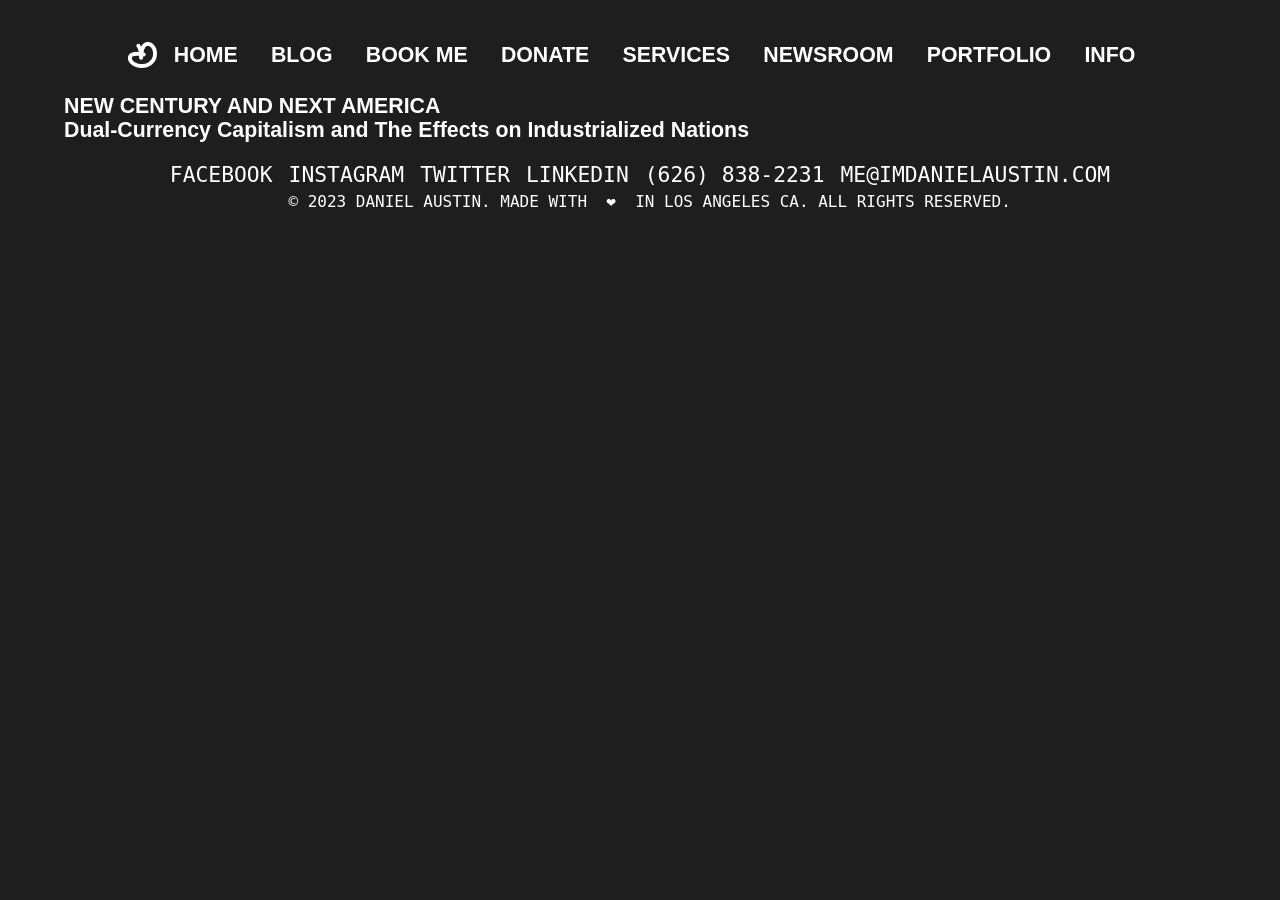
<file: NeueAmerica.html>
<html lang="en">
  <head>
    <title>DANIEL AUSTIN</title>
    <meta charset="utf-8">    
    <link rel="icon" type="image/x-icon" href="/Website Assets/Favicon/Favicon.ico">
    <link rel="apple-touch-icon" href="/Website Assets/Favicon/apple-touch-icon.png">
    <meta name="viewport" content="width=device-width, initial-scale=1">
    <meta name="description" content="Daniel Austin, ASTNDSGN, and IMDANIELAUSTIN Is A Multi-Disciplinary Brand Designer, Product Conceptual Artist, Graphic Designer, and Product Designer Based In The Los Angeles, California Area With An Interest In FinTech/Financial Technology, Consumer Product, And Environmental Sustainability.">
    <link rel="stylesheet" href="assets/css/main.css">
    <noscript><link rel="stylesheet" href="assets/css/noscript.css" /></noscript>
<!-- Google tag (gtag.js) -->
<script async src="https://www.googletagmanager.com/gtag/js?id=G-765NYJTFKW"></script>
<script>
  window.dataLayer = window.dataLayer || [];
  function gtag(){dataLayer.push(arguments);}
  gtag('js', new Date());

  gtag('config', 'G-765NYJTFKW');
</script>
<script async src="https://pagead2.googlesyndication.com/pagead/js/adsbygoogle.js?client=ca-pub-6034176704251723"
     crossorigin="anonymous"></script>
</head>
  
<body>

        
<!-- Nav -->
<nav>
    
    <div class="nav-content">
              
<!-- Logo -->
            
            <a href="https://imdanielaustin.com" class="logo">
            <span class="symbol">
                            <img src="/images/ASTNDSGN Logomark Short Animation Alpha Loop Once.gif" alt="" width="30" height="30" display="block">
      
                        </span>
            </a>
<!-- Navigation Button -->
            <div class="nav-icon">
                <div class="bar one"></div>
                <div class="bar two"></div>
            </div>

<!-- Navigation links -->
        
          <div class="nav-links" style=" padding-top: 0px; top: 65px;">
              <a href="https://imdanielaustin.com">HOME</a>
              <a href="https://blog.imdanielaustin.com">BLOG</a>
              <a href="https://imdanielaustin.com/appointment">BOOK ME</a>
              <a href="https://donate.imdanielaustin.com/b/4gw8zdgrQ0Pi9tS001">DONATE</a>
              <a href="https://shop.imdanielaustin.com">SERVICES</a>
              <a href="https://newsroom.imdanielaustin.com">NEWSROOM</a>
              <a href="https://imdanielaustin.com/Portfolio">PORTFOLIO</a>
              <a href="https://info.imdanielaustin.com">INFO</a>
          </div>
    </div>
                    
</nav>
<!-- Main -->
  
    <div>
    
  <head>
  <h2>NEW CENTURY AND NEXT AMERICA <br> Dual-Currency Capitalism and The Effects on Industrialized Nations</h2>
    </head>
    <body>
       
  </body>
    </div>
    
    </body>
    
<!-- Footer -->
                       
  <div class="inner">
        
  <footer id="footer">
  
<!-- Social -->
  
              <section>
              <pre>
                  <a href="https://www.facebook.com/imdanielaustin/" target="_blank"><span class="label">FACEBOOK</span></a>
                  <a href="https://www.instagram.com/ASTNDSGN/" target="_blank"><span class="label">INSTAGRAM</span></a>
                  <a href="https://www.twitter.com/IMDANIELAUSTIN/" target="_blank"><span class="label">TWITTER</span></a>
                  <a href="https://www.linkedin.com/in/IMDANIELAUSTIN/" target="_blank"><span class="label">LINKEDIN</span></a>
                  <a href="tel:6268382231" target="_blank"><span class="label">(626) 838-2231</span></a>
                  <a href="mailto:me@imdanielaustin.com" target="_blank"><span class="label">ME@IMDANIELAUSTIN.COM</span></a>
              
              </pre></section>
              
<!-- Copyright Disclaimer -->
<pre>
  © 2023 DANIEL AUSTIN. MADE WITH  ❤  IN LOS ANGELES CA. ALL RIGHTS RESERVED.
</pre>       

  </footer>

</div>

<!-- Scripts -->
      <script src="assets/js/jquery.min.js"></script>
      <script src="assets/js/browser.min.js"></script>
      <script src="assets/js/breakpoints.min.js"></script>
      <script src="assets/js/util.js"></script>
      <script src="assets/js/main.js"></script>

  
</body></html>
</file>
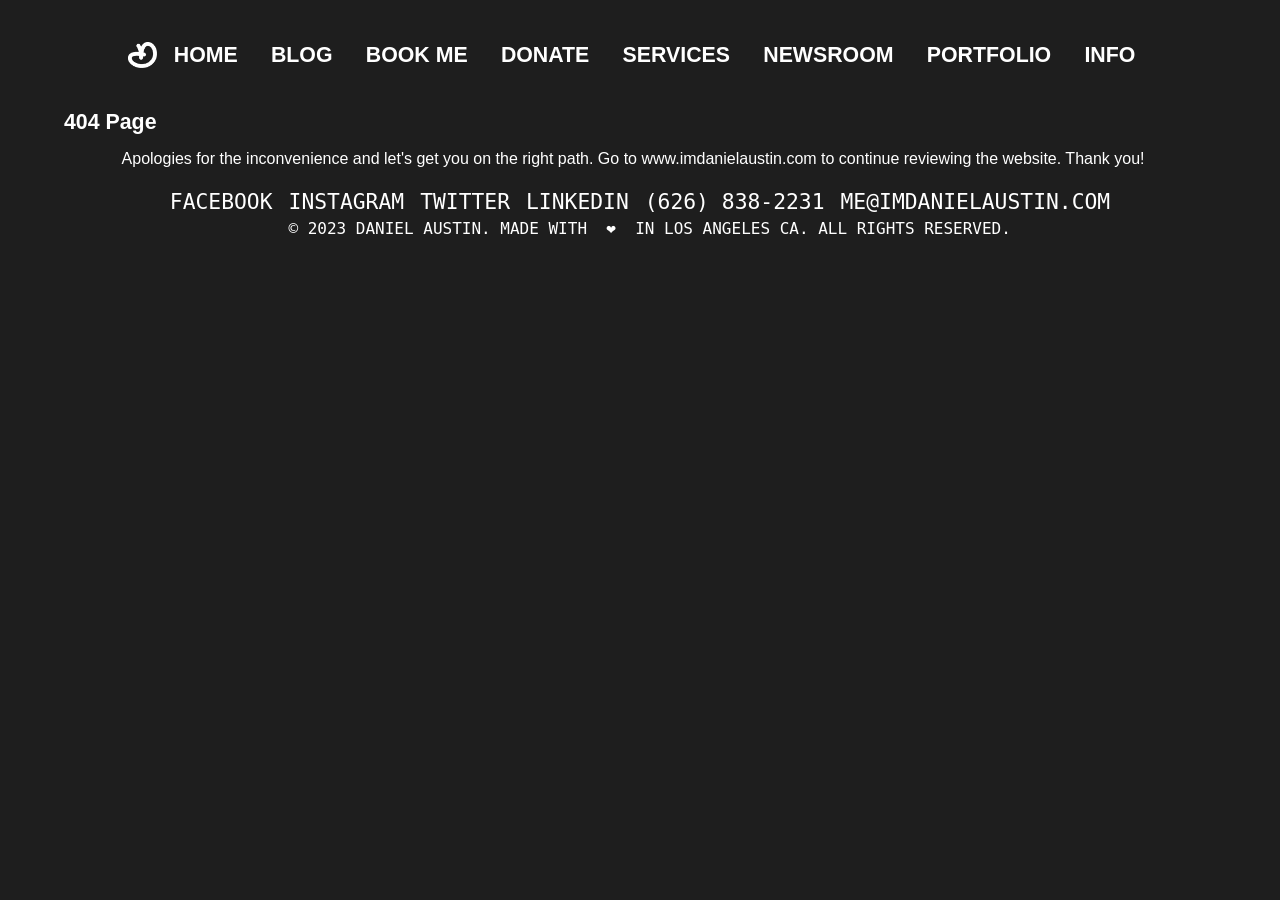
<file: not-found-page.html>
<html lang="en">
  <head>
    <title>DANIEL AUSTIN</title>
    <meta charset="utf-8">    
    <link rel="icon" type="image/x-icon" href="/Website Assets/Favicon/Favicon.ico">
    <link rel="apple-touch-icon" href="/Website Assets/Favicon/apple-touch-icon.png">
    <meta name="viewport" content="width=device-width, initial-scale=1">
    <meta name="description" content="Daniel Austin, ASTNDSGN, and IMDANIELAUSTIN Is A Multi-Disciplinary Brand Designer, Product Conceptual Artist, Graphic Designer, and Product Designer Based In The Los Angeles, California Area With An Interest In FinTech/Financial Technology, Consumer Product, And Environmental Sustainability.">
    <link rel="stylesheet" href="assets/css/main.css">
    <noscript><link rel="stylesheet" href="assets/css/noscript.css" /></noscript>
<!-- Google tag (gtag.js) -->
<script async src="https://www.googletagmanager.com/gtag/js?id=G-765NYJTFKW"></script>
<script>
  window.dataLayer = window.dataLayer || [];
  function gtag(){dataLayer.push(arguments);}
  gtag('js', new Date());

  gtag('config', 'G-765NYJTFKW');
</script>
<script async src="https://pagead2.googlesyndication.com/pagead/js/adsbygoogle.js?client=ca-pub-6034176704251723"
     crossorigin="anonymous"></script>
</head>
  
<body>

        
<!-- Nav -->
<nav>
    
    <div class="nav-content">
              
<!-- Logo -->
            
            <a href="https://imdanielaustin.com" class="logo">
            <span class="symbol">
                            <img src="/images/ASTNDSGN Logomark Short Animation Alpha Loop Once.gif" alt="" width="30" height="30" display="block">
      
                        </span>
            </a>
<!-- Navigation Button -->
            <div class="nav-icon">
                <div class="bar one"></div>
                <div class="bar two"></div>
            </div>

<!-- Navigation links -->
        
          <div class="nav-links" style=" padding-top: 0px; top: 65px;">
              <a href="https://imdanielaustin.com">HOME</a>
              <a href="https://blog.imdanielaustin.com">BLOG</a>
              <a href="https://imdanielaustin.com/appointment">BOOK ME</a>
              <a href="https://donate.imdanielaustin.com/b/4gw8zdgrQ0Pi9tS001">DONATE</a>
              <a href="https://shop.imdanielaustin.com">SERVICES</a>
              <a href="https://newsroom.imdanielaustin.com">NEWSROOM</a>
              <a href="https://imdanielaustin.com/Portfolio">PORTFOLIO</a>
              <a href="https://info.imdanielaustin.com">INFO</a>
          </div>
    </div>
                    
</nav>
<!-- Main -->
<div class="wrap">
            <div id="main">
                        <div class="inner">
  <h1>404 Page</h1>
  <p>Apologies for the inconvenience and let's get you on the right path. Go to www.imdanielaustin.com to continue reviewing the website. Thank you!</p>
  <body>
</div>
</div>
</div>
<!-- Footer -->
                       
  <div class="inner">
        
  <footer id="footer">
  
<!-- Social -->
  
              <section>
              <pre>
                  <a href="https://www.facebook.com/imdanielaustin/" target="_blank"><span class="label">FACEBOOK</span></a>
                  <a href="https://www.instagram.com/ASTNDSGN/" target="_blank"><span class="label">INSTAGRAM</span></a>
                  <a href="https://www.twitter.com/IMDANIELAUSTIN/" target="_blank"><span class="label">TWITTER</span></a>
                  <a href="https://www.linkedin.com/in/IMDANIELAUSTIN/" target="_blank"><span class="label">LINKEDIN</span></a>
                  <a href="tel:6268382231" target="_blank"><span class="label">(626) 838-2231</span></a>
                  <a href="mailto:me@imdanielaustin.com" target="_blank"><span class="label">ME@IMDANIELAUSTIN.COM</span></a>
              
              </pre></section>
              
<!-- Copyright Disclaimer -->
<pre>
  © 2023 DANIEL AUSTIN. MADE WITH  ❤  IN LOS ANGELES CA. ALL RIGHTS RESERVED.
</pre>       

  </footer>

</div>

<!-- Scripts -->
      <script src="assets/js/jquery.min.js"></script>
      <script src="assets/js/browser.min.js"></script>
      <script src="assets/js/breakpoints.min.js"></script>
      <script src="assets/js/util.js"></script>
      <script src="assets/js/main.js"></script>

  
</body></html>
</file>
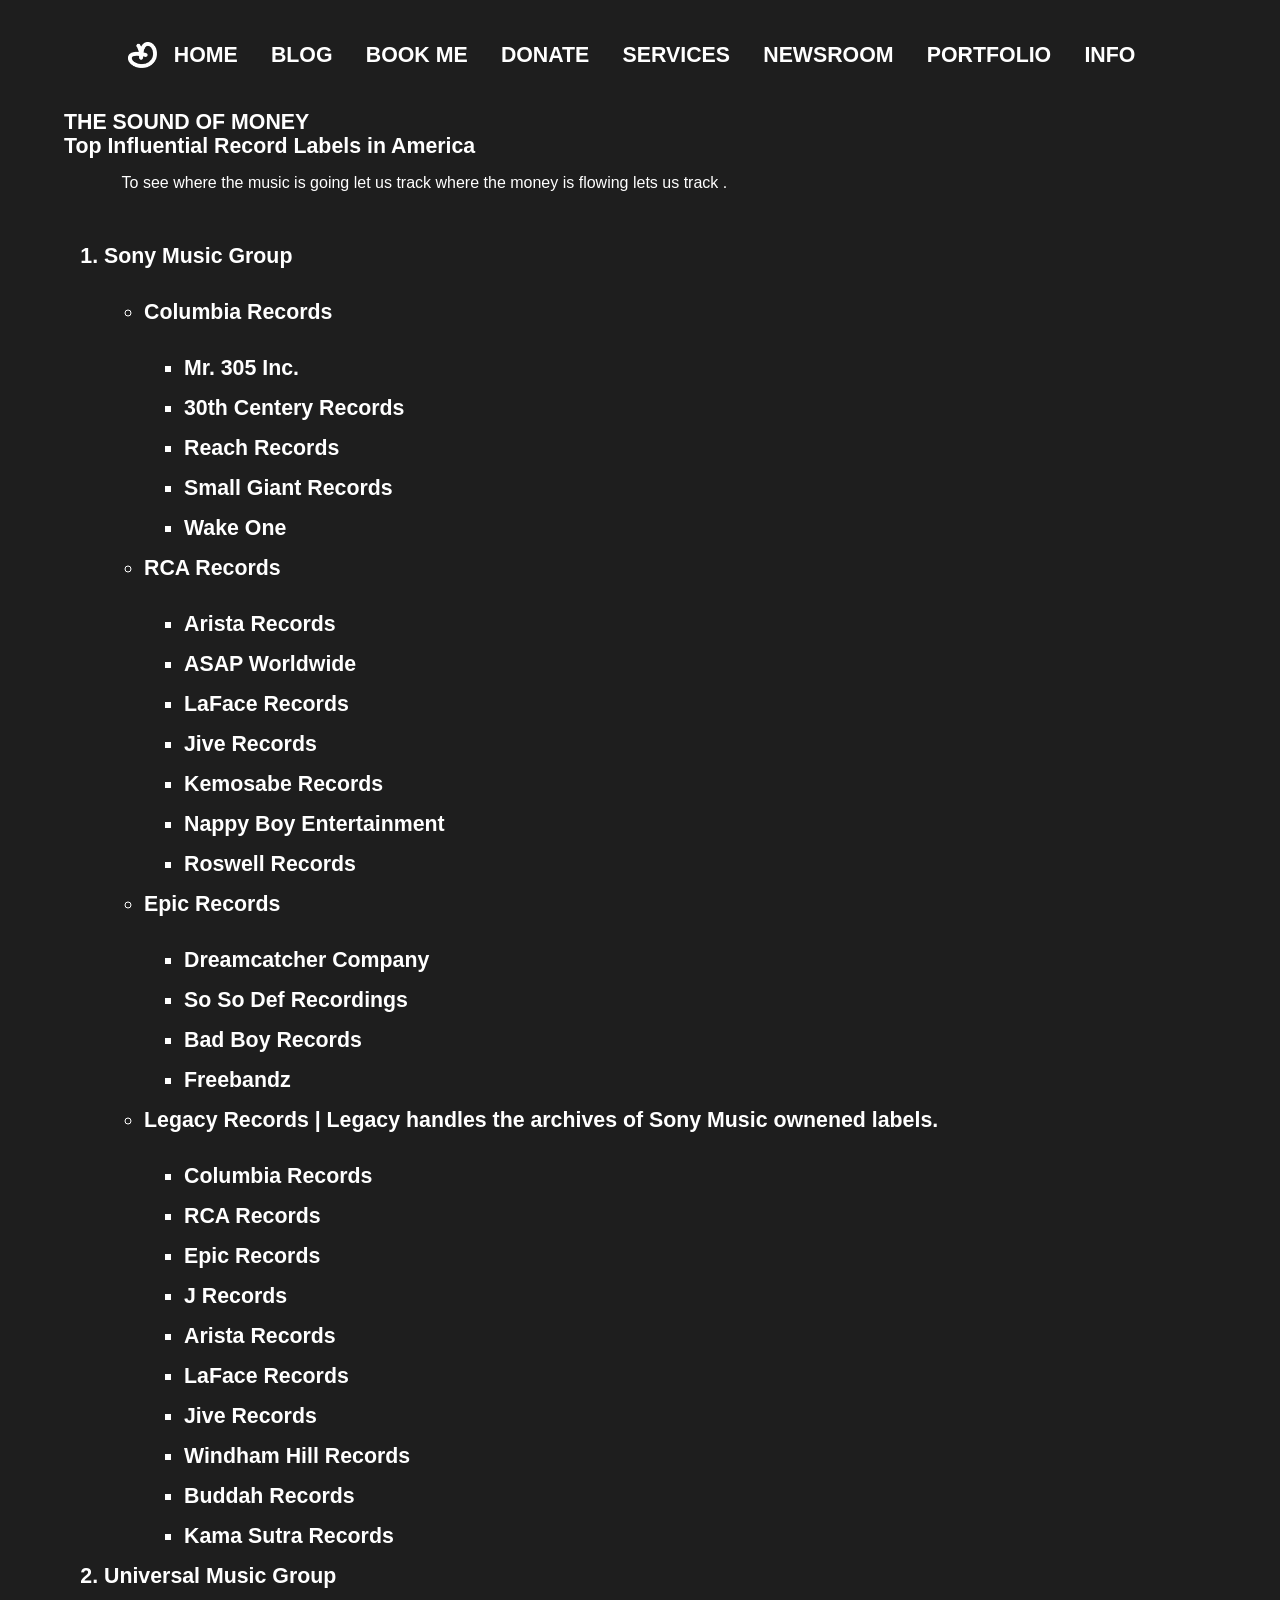
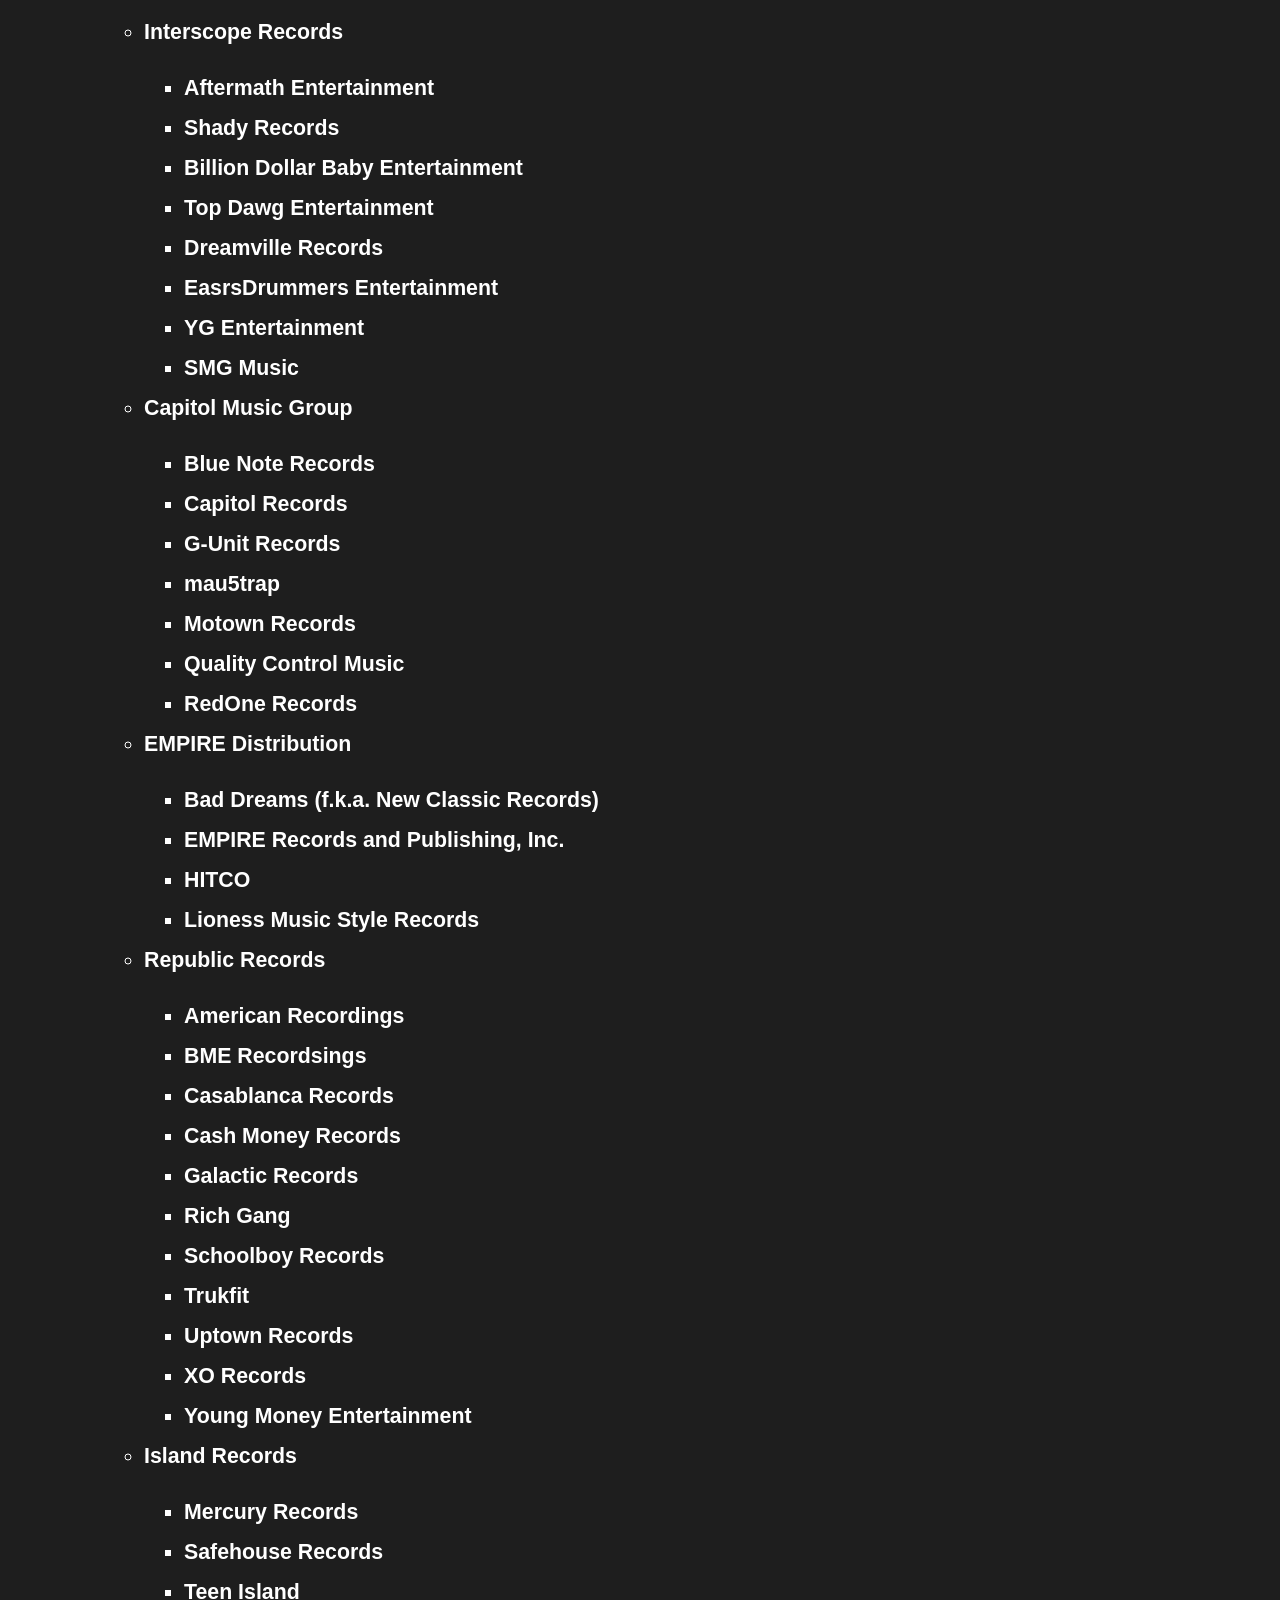
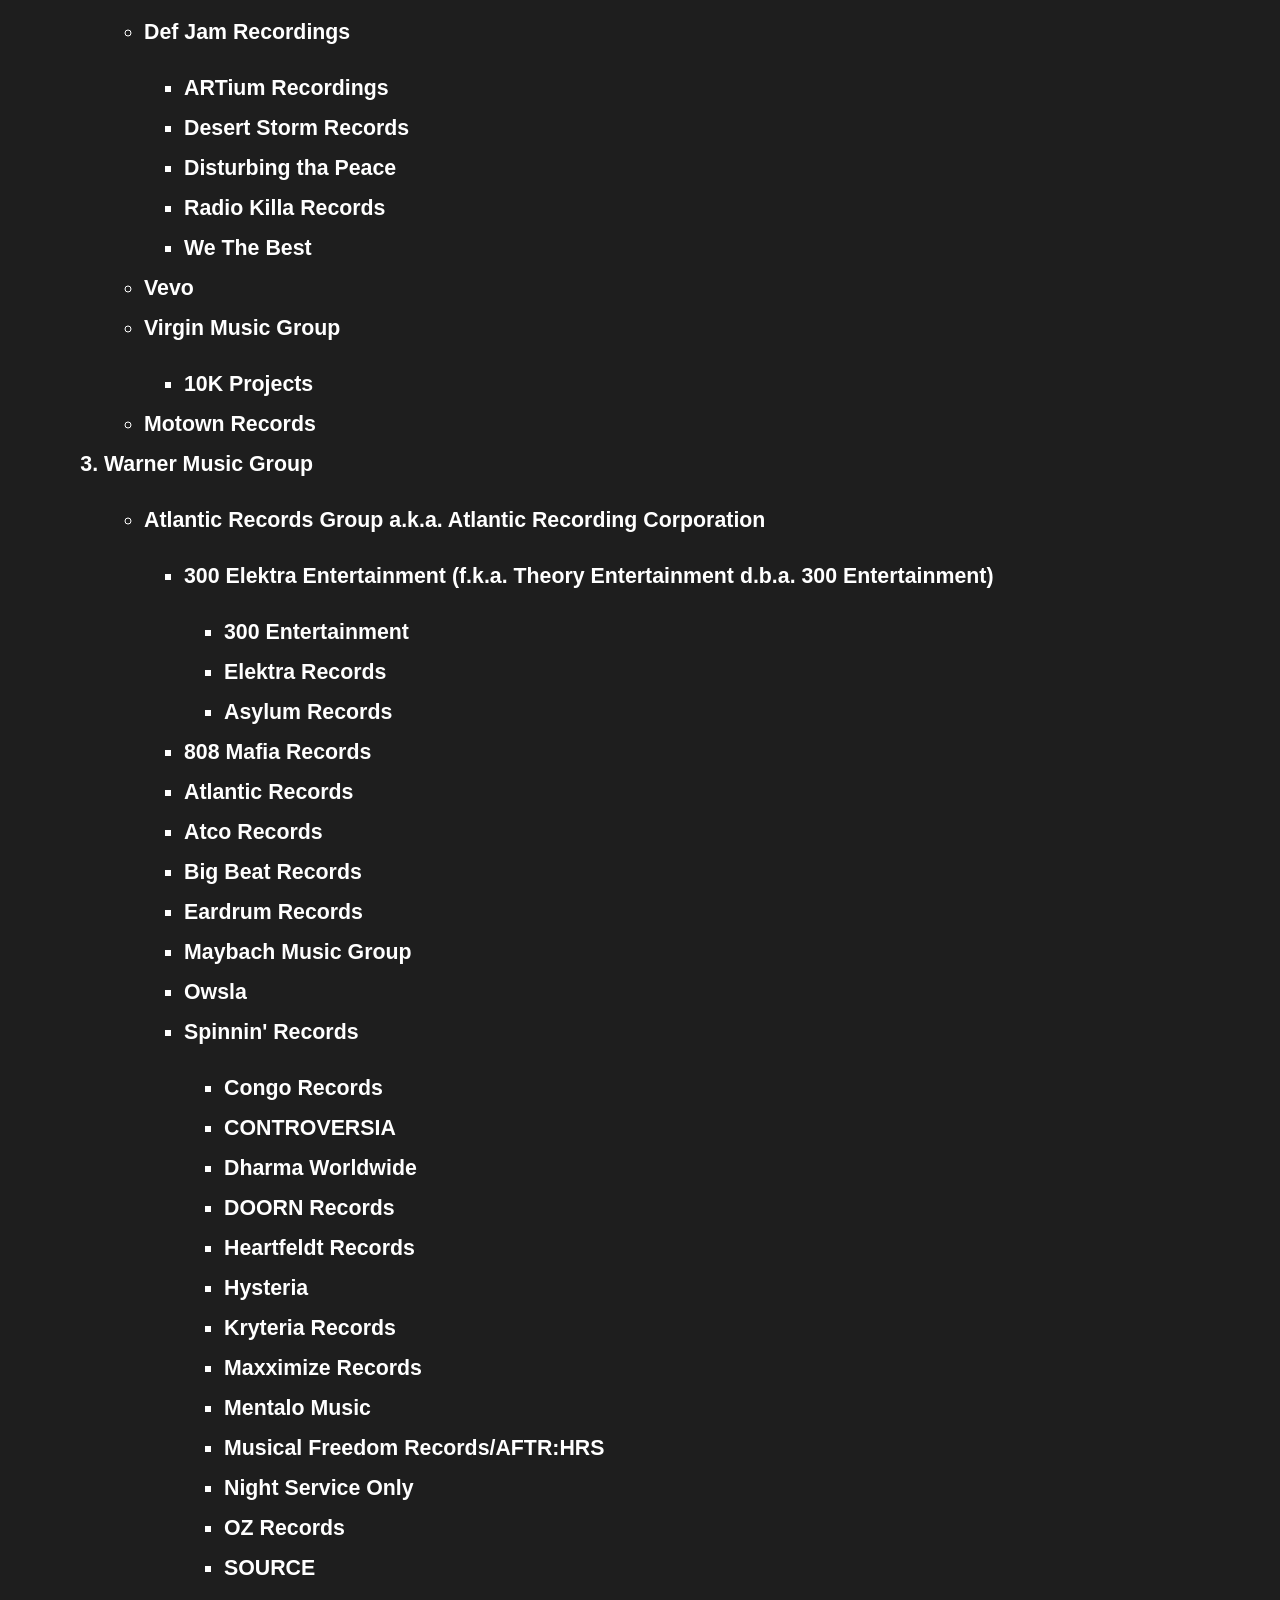
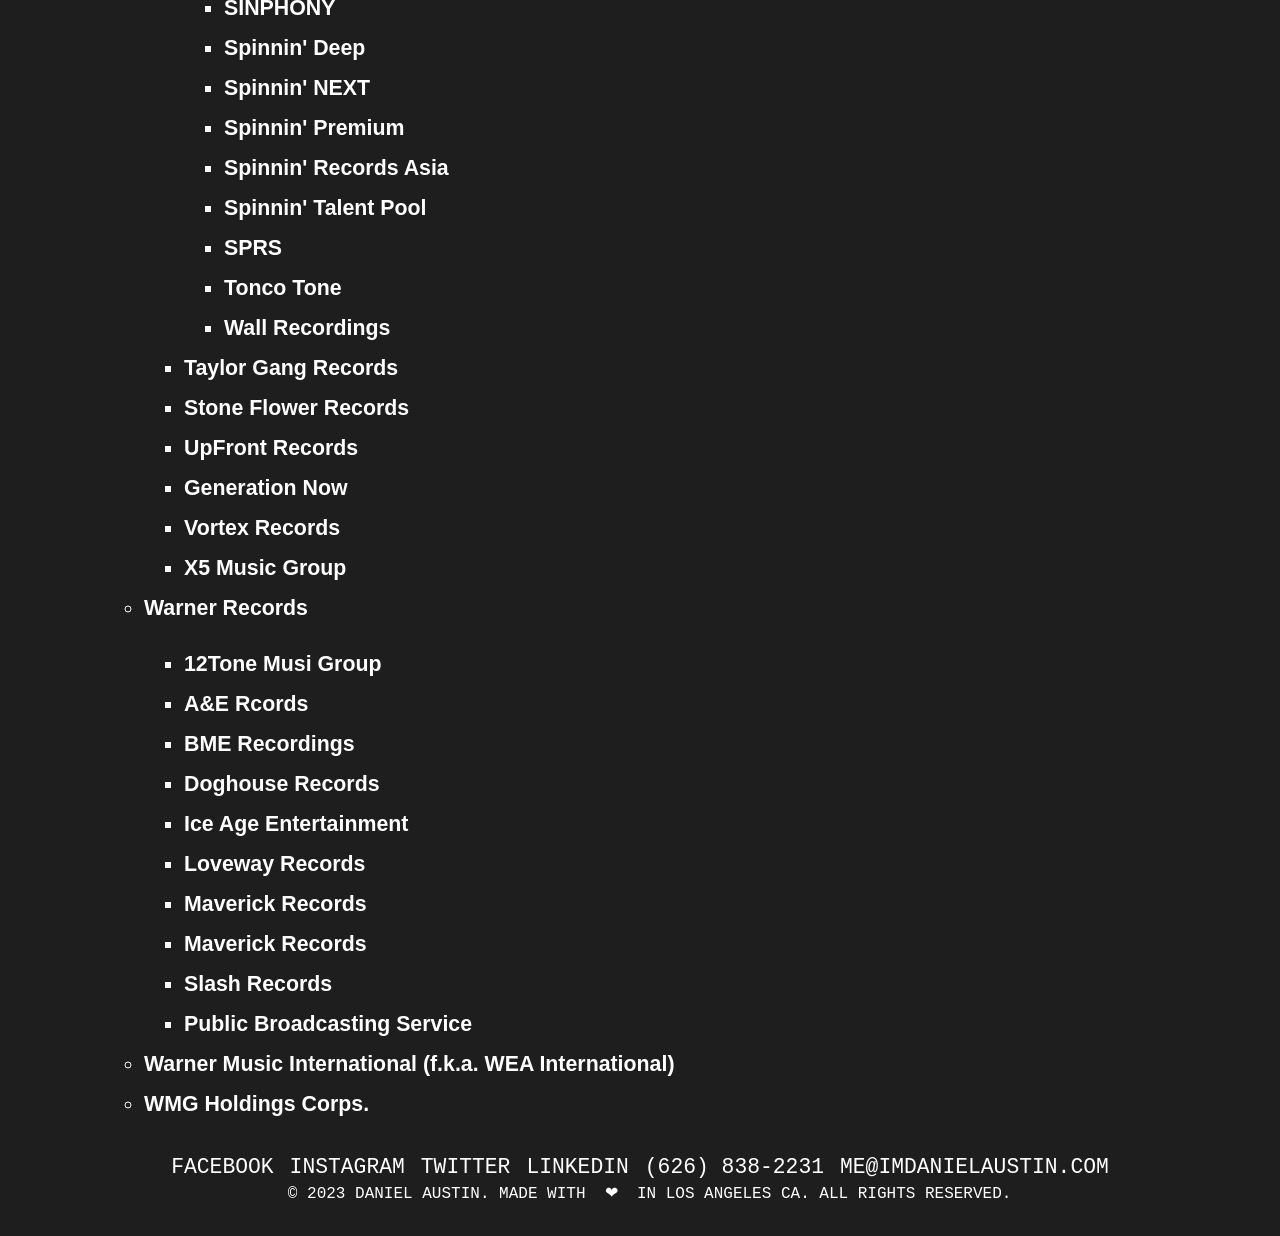
<file: RecordLabel.html>
<html lang="en">
  <head>
    <title>DANIEL AUSTIN</title>
    <meta charset="utf-8">    
    <link rel="icon" type="image/x-icon" href="/Website Assets/Favicon/Favicon.ico">
    <link rel="apple-touch-icon" href="/Website Assets/Favicon/apple-touch-icon.png">
    <meta name="viewport" content="width=device-width, initial-scale=1">
    <meta name="description" content="Daniel Austin, ASTNDSGN, and IMDANIELAUSTIN Is A Multi-Disciplinary Brand Designer, Product Conceptual Artist, Graphic Designer, and Product Designer Based In The Los Angeles, California Area With An Interest In FinTech/Financial Technology, Consumer Product, And Environmental Sustainability.">
    <link rel="stylesheet" href="assets/css/main.css">
    <noscript><link rel="stylesheet" href="assets/css/noscript.css" /></noscript>
<!-- Google tag (gtag.js) -->
<script async src="https://www.googletagmanager.com/gtag/js?id=G-765NYJTFKW"></script>
<script>
  window.dataLayer = window.dataLayer || [];
  function gtag(){dataLayer.push(arguments);}
  gtag('js', new Date());

  gtag('config', 'G-765NYJTFKW');
</script>
<script async src="https://pagead2.googlesyndication.com/pagead/js/adsbygoogle.js?client=ca-pub-6034176704251723"
     crossorigin="anonymous"></script>
</head>
  
<body>

        
<!-- Nav -->
<nav>
    
    <div class="nav-content">
              
<!-- Logo -->
            
            <a href="https://imdanielaustin.com" class="logo">
            <span class="symbol">
                            <img src="/images/ASTNDSGN Logomark Short Animation Alpha Loop Once.gif" alt="" width="30" height="30" display="block">
      
                        </span>
            </a>
<!-- Navigation Button -->
            <div class="nav-icon">
                <div class="bar one"></div>
                <div class="bar two"></div>
            </div>

<!-- Navigation links -->
        
          <div class="nav-links" style=" padding-top: 0px; top: 65px;">
              <a href="https://imdanielaustin.com">HOME</a>
              <a href="https://blog.imdanielaustin.com">BLOG</a>
              <a href="https://imdanielaustin.com/appointment">BOOK ME</a>
              <a href="https://donate.imdanielaustin.com/b/4gw8zdgrQ0Pi9tS001">DONATE</a>
              <a href="https://shop.imdanielaustin.com">SERVICES</a>
              <a href="https://newsroom.imdanielaustin.com">NEWSROOM</a>
              <a href="https://imdanielaustin.com/Portfolio">PORTFOLIO</a>
              <a href="https://info.imdanielaustin.com">INFO</a>
          </div>
    </div>
                    
</nav>
<!-- Main -->
<div class="wrap">
            <div id="main">
                        <div class="inner">
    
	<body>
	<h2>THE SOUND OF MONEY <br> Top Influential Record Labels in America</h2>
        <p>To see where the music is going let us track where the money is flowing lets us track .</p><br>
        <ol> 
            <li>Sony Music Group</li> 
            <ul>
                <li>Columbia Records</li>
                <ul>
                    <li>Mr. 305 Inc.</li>
                    <li>30th Centery Records</li>
                    <li>Reach Records</li>
                    <li>Small Giant Records</li>
                    <li>Wake One</li>
                </ul>
                <li>RCA Records</li>
                <ul>
                    <li>Arista Records</li>
                    <li>ASAP Worldwide</li>
                    <li>LaFace Records</li>
                    <li>Jive Records</li>
                    <li>Kemosabe Records</li>
                    <li>Nappy Boy Entertainment</li>
                    <li>Roswell Records</li>
                </ul>
                <li>Epic Records</li>
                <ul>
                    <li>Dreamcatcher Company</li>
                    <li>So So Def Recordings</li>
                    <li>Bad Boy Records</li>
                    <li>Freebandz</li>
                </ul>
                <li>Legacy Records | Legacy handles the archives of Sony Music ownened labels.</li>
                <ul>
                    <li>Columbia Records</li>
                    <li>RCA Records</li>
                    <li>Epic Records</li>
                    <li>J Records</li>
                    <li>Arista Records</li>
                    <li>LaFace Records</li>
                    <li>Jive Records</li>
                    <li>Windham Hill Records</li>
                    <li>Buddah Records</li>
                    <li>Kama Sutra Records</li>
                </ul>
            </ul>
            <li>Universal Music Group</li>
            <ul>
                <li>Interscope Records</li>
                <ul>
                        <li>Aftermath Entertainment</li>
                        <li>Shady Records</li>
                        <li>Billion Dollar Baby Entertainment</li>
                        <li>Top Dawg Entertainment</li>
                        <li>Dreamville Records</li>
                        <li>EasrsDrummers Entertainment</li>
                        <li>YG Entertainment</li>
                        <li>SMG Music</li>
                </ul>
                <li>Capitol Music Group</li>
                <ul>
                        <li>Blue Note Records</li>
                        <li>Capitol Records</li>
                        <li>G-Unit Records</li>
                        <li>mau5trap</li>
                        <li>Motown Records</li>
                        <li>Quality Control Music</li>
                        <li>RedOne Records</li>
                </ul>
                <li>EMPIRE Distribution</li>
                <ul>
                    <li>Bad Dreams (f.k.a. New Classic Records)</li>
                    <li>EMPIRE Records and Publishing, Inc.</li>
                    <li>HITCO</li>
                    <li>Lioness Music Style Records</li>
                </ul>
                <li>Republic Records</li>
                <ul>
                    <li>American Recordings</li>
                    <li>BME Recordsings</li>
                    <li>Casablanca Records</li>
                    <li>Cash Money Records</li>
                    <li>Galactic Records</li>
                    <li>Rich Gang</li>
                    <li>Schoolboy Records</li>
                    <li>Trukfit</li>
                    <li>Uptown Records</li>
                    <li>XO Records</li>
                    <li>Young Money Entertainment</li>
                </ul>
                 <li>Island Records</li>
                <ul>
                    <li>Mercury Records</li>
                    <li>Safehouse Records</li>
                    <li>Teen Island</li>                
                </ul>
                <li>Def Jam Recordings</li>
                <ul>
                    <li>ARTium Recordings</li>
                    <li>Desert Storm Records</li>
                    <li>Disturbing tha Peace</li>
                    <li>Radio Killa Records</li>
                    <li>We The Best</li>
                </ul>
                <li>Vevo</li>
                <li>Virgin Music Group</li>
                <ul>
                    <li>10K Projects</li>
                </ul>
                <li>Motown Records</li>
            </ul>
            <li>Warner Music Group</li>
             <ul>
                <li>Atlantic Records Group a.k.a. Atlantic Recording Corporation</li>
                 <ul>
                     <li>300 Elektra Entertainment (f.k.a. Theory Entertainment d.b.a. 300 Entertainment)</li>
                     <ul>
                         <li>300 Entertainment</li>
                         <li>Elektra Records</li>
                         <li>Asylum Records</li>
                     </ul>
                     <li>808 Mafia Records</li>
                     <li>Atlantic Records</li>
                     <li>Atco Records</li>
                     <li>Big Beat Records</li>
                     <li>Eardrum Records</li>
                     <li>Maybach Music Group</li>
                     <li>Owsla</li>
                     <li>Spinnin' Records</li>
                     <ul>
                         <li>Congo Records</li>
                         <li>CONTROVERSIA</li>
                         <li>Dharma Worldwide</li>
                         <li>DOORN Records</li>
                         <li>Heartfeldt Records</li>
                         <li>Hysteria</li>
                         <li>Kryteria Records</li>
                         <li>Maxximize Records</li>
                         <li>Mentalo Music</li>
                         <li>Musical Freedom Records/AFTR:HRS</li>
                         <li>Night Service Only</li>
                         <li>OZ Records</li>
                         <li>SOURCE</li>
                         <li>SINPHONY</li>
                         <li>Spinnin' Deep</li>
                         <li>Spinnin' NEXT</li>
                         <li>Spinnin' Premium</li>
                         <li>Spinnin' Records Asia</li>
                         <li>Spinnin' Talent Pool</li>
                         <li>SPRS</li>
                         <li>Tonco Tone</li>
                         <li>Wall Recordings</li>
                     </ul>
                     <li>Taylor Gang Records</li>
                     <li>Stone Flower Records</li>
                     <li>UpFront Records</li>
                     <li>Generation Now</li>
                     <li>Vortex Records</li>
                     <li>X5 Music Group</li>
                 </ul>
                <li>Warner Records</li>
                 <ul>
                     <li>12Tone Musi Group</li>
                     <li>A&E Rcords</li>
                     <li>BME Recordings</li>
                     <li>Doghouse Records</li>
                     <li>Ice Age Entertainment</li>
                     <li>Loveway Records</li>
                     <li>Maverick Records</li>
                     <li>Maverick Records</li>
                     <li>Slash Records</li>
                     <li>Public Broadcasting Service</li>
                 </ul>
                <li>Warner Music International (f.k.a. WEA International)</li>
                <li>WMG Holdings Corps.</li>
            </ul>

        </ol>

        </ul>
        <br>
	</body>
    </div>
    </div>
</div>
    </body>
    
<!-- Footer -->
                                             
    <div class="inner">
              
    <footer id="footer">
    
<!-- Social -->
    
                            <section>
                            <pre>
                                    <a href="https://www.facebook.com/imdanielaustin/" target="_blank"><span class="label">FACEBOOK</span></a>
                                    <a href="https://www.instagram.com/ASTNDSGN/" target="_blank"><span class="label">INSTAGRAM</span></a>
                                    <a href="https://www.twitter.com/IMDANIELAUSTIN/" target="_blank"><span class="label">TWITTER</span></a>
                                    <a href="https://www.linkedin.com/in/IMDANIELAUSTIN/" target="_blank"><span class="label">LINKEDIN</span></a>
                                    <a href="tel:6268382231" target="_blank"><span class="label">(626) 838-2231</span></a>
                                    <a href="mailto:me@imdanielaustin.com" target="_blank"><span class="label">ME@IMDANIELAUSTIN.COM</span></a>
                            
                            </pre></section>
                            
<!-- Copyright Disclaimer -->
<pre>
  © 2023 DANIEL AUSTIN. MADE WITH  ❤  IN LOS ANGELES CA. ALL RIGHTS RESERVED.
</pre>       

  </footer>

</div>

<!-- Scripts -->
      <script src="assets/js/jquery.min.js"></script>
      <script src="assets/js/browser.min.js"></script>
      <script src="assets/js/breakpoints.min.js"></script>
      <script src="assets/js/util.js"></script>
      <script src="assets/js/main.js"></script>

  
</body></html>
</file>
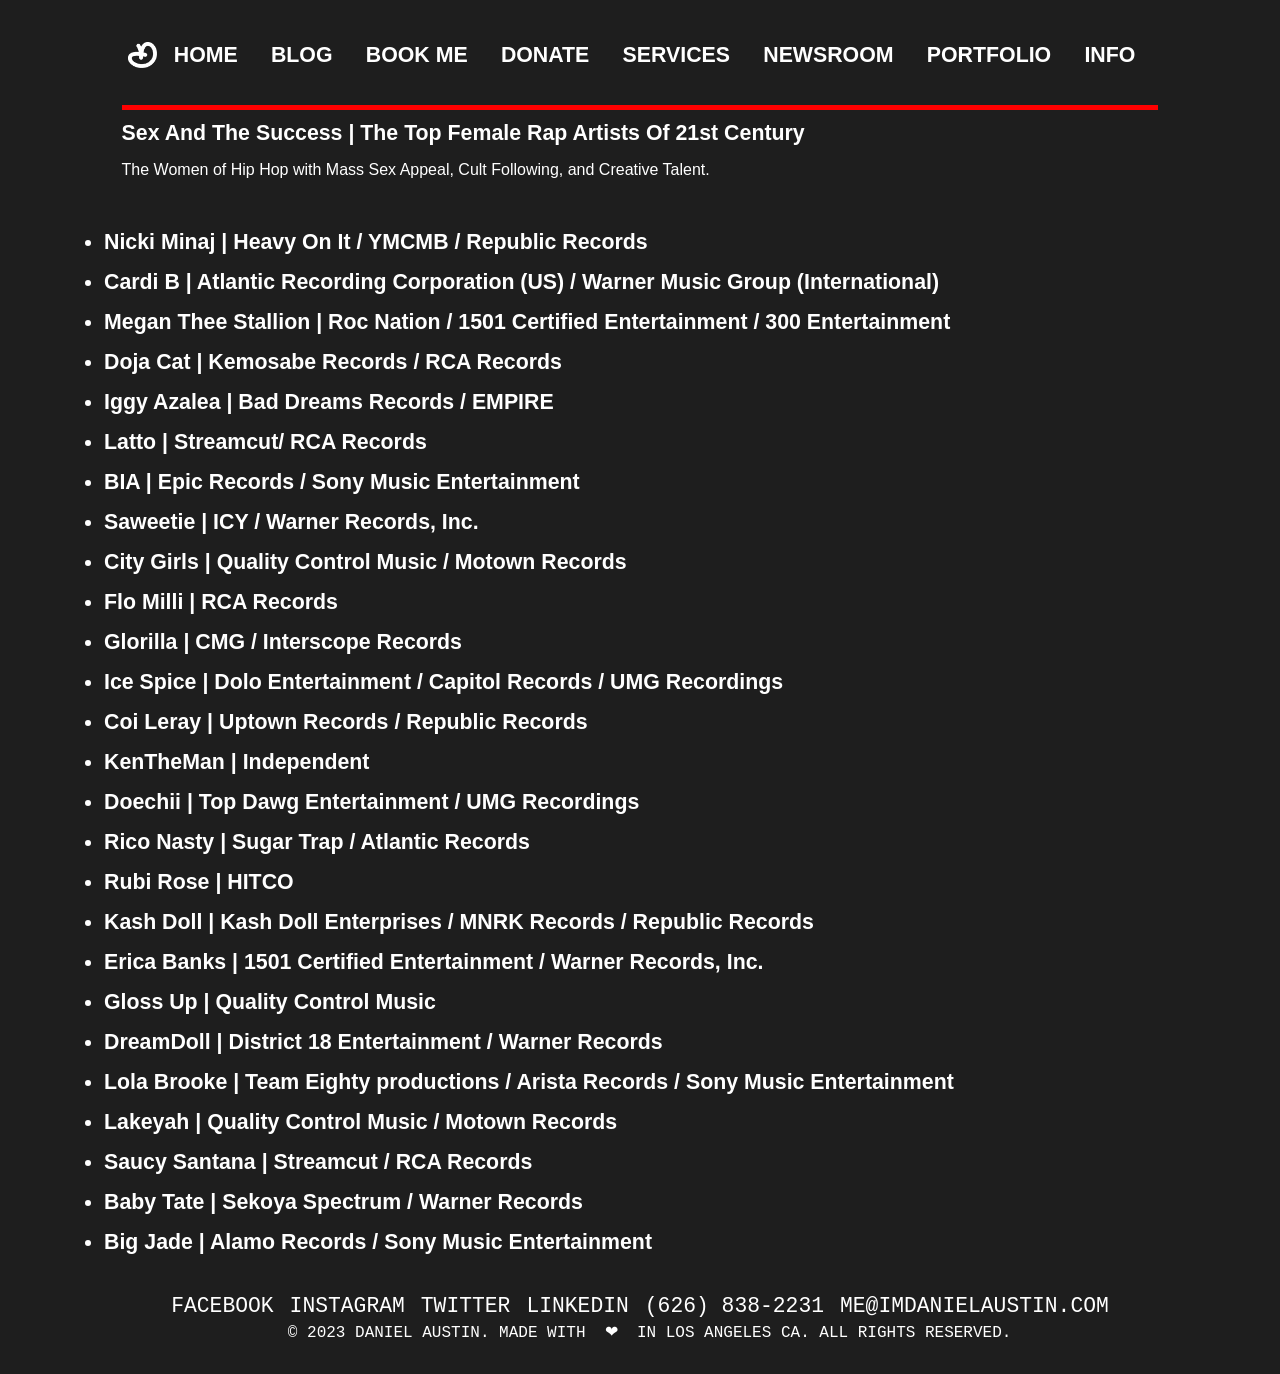
<file: SexSuccess.html>
<html lang="en">
  <head>
    <title>DANIEL AUSTIN</title>
    <meta charset="utf-8">    
    <link rel="icon" type="image/x-icon" href="/Website Assets/Favicon/Favicon.ico">
    <link rel="apple-touch-icon" href="/Website Assets/Favicon/apple-touch-icon.png">
    <meta name="viewport" content="width=device-width, initial-scale=1">
    <meta name="description" content="Daniel Austin, ASTNDSGN, and IMDANIELAUSTIN Is A Multi-Disciplinary Brand Designer, Product Conceptual Artist, Graphic Designer, and Product Designer Based In The Los Angeles, California Area With An Interest In FinTech/Financial Technology, Consumer Product, And Environmental Sustainability.">
    <link rel="stylesheet" href="assets/css/main.css">
    <noscript><link rel="stylesheet" href="assets/css/noscript.css" /></noscript>
<!-- Google tag (gtag.js) -->
<script async src="https://www.googletagmanager.com/gtag/js?id=G-765NYJTFKW"></script>
<script>
  window.dataLayer = window.dataLayer || [];
  function gtag(){dataLayer.push(arguments);}
  gtag('js', new Date());

  gtag('config', 'G-765NYJTFKW');
</script>
<script async src="https://pagead2.googlesyndication.com/pagead/js/adsbygoogle.js?client=ca-pub-6034176704251723"
     crossorigin="anonymous"></script>
</head>
  
<body>

        
<!-- Nav -->
<nav>
    
    <div class="nav-content">
              
<!-- Logo -->
            
            <a href="https://imdanielaustin.com" class="logo">
            <span class="symbol">
                            <img src="/images/ASTNDSGN Logomark Short Animation Alpha Loop Once.gif" alt="" width="30" height="30" display="block">
      
                        </span>
            </a>
<!-- Navigation Button -->
            <div class="nav-icon">
                <div class="bar one"></div>
                <div class="bar two"></div>
            </div>

<!-- Navigation links -->
        
          <div class="nav-links" style=" padding-top: 0px; top: 65px;">
              <a href="https://imdanielaustin.com">HOME</a>
              <a href="https://blog.imdanielaustin.com">BLOG</a>
              <a href="https://imdanielaustin.com/appointment">BOOK ME</a>
              <a href="https://donate.imdanielaustin.com/b/4gw8zdgrQ0Pi9tS001">DONATE</a>
              <a href="https://shop.imdanielaustin.com">SERVICES</a>
              <a href="https://newsroom.imdanielaustin.com">NEWSROOM</a>
              <a href="https://imdanielaustin.com/Portfolio">PORTFOLIO</a>
              <a href="https://info.imdanielaustin.com">INFO</a>
          </div>
    </div>
                    
</nav>
<!-- Main -->
	<div id="wrapper">

					<div id="main">
					
						<div class="inner">
						
							<header>
							
								<h2><hr>Sex And The Success | The Top Female Rap Artists Of 21st Century</h2>
								
							</header>
							
<!-- Article -->
        <b><p>The Women of Hip Hop with Mass Sex Appeal, Cult Following, and Creative Talent.</p></b><br>
        <ul> 
            <li>Nicki Minaj | Heavy On It / YMCMB / Republic Records</li> 
            <li>Cardi B | Atlantic Recording Corporation (US) / Warner Music Group (International)</li> 
            <li>Megan Thee Stallion | Roc Nation / 1501 Certified Entertainment / 300 Entertainment</li>
            <li>Doja Cat | Kemosabe Records / RCA Records</li>
            <li>Iggy Azalea | Bad Dreams Records / EMPIRE</li>
            <li>Latto | Streamcut/ RCA Records</li>
            <li>BIA | Epic Records / Sony Music Entertainment</li>
            <li>Saweetie | ICY / Warner Records, Inc.</li>
            <li>City Girls | Quality Control Music / Motown Records</li>
            <li>Flo Milli | RCA Records</li>
            <li>Glorilla | CMG / Interscope Records</li>
            <li>Ice Spice | Dolo Entertainment / Capitol Records / UMG Recordings</li>
            <li>Coi Leray | Uptown Records / Republic Records</li>
            <li>KenTheMan | Independent</li>
            <li>Doechii | Top Dawg Entertainment / UMG Recordings</li>
            <li>Rico Nasty | Sugar Trap / Atlantic Records</li>
            <li>Rubi Rose | HITCO</li>
            <li>Kash Doll | Kash Doll Enterprises / MNRK Records / Republic Records</li>
            <li>Erica Banks | 1501 Certified Entertainment / Warner Records, Inc.</li>
            <li>Gloss Up | Quality Control Music</li>
            <li>DreamDoll | District 18 Entertainment / Warner Records</li>
            <li>Lola Brooke | Team Eighty productions / Arista Records / Sony Music Entertainment</li>
            <li>Lakeyah | Quality Control Music / Motown Records</li>
            <li>Saucy Santana | Streamcut / RCA Records</li>
            <li>Baby Tate | Sekoya Spectrum / Warner Records</li>
            <li>Big Jade | Alamo Records / Sony Music Entertainment</li>

        </ul>
        <br>
	</body>
    </div>
    
    </body>
    
<!-- Footer -->
                                             
    <div class="inner">
              
    <footer id="footer">
    
<!-- Social -->
    
                            <section>
                            <pre>
                                    <a href="https://www.facebook.com/imdanielaustin/" target="_blank"><span class="label">FACEBOOK</span></a>
                                    <a href="https://www.instagram.com/ASTNDSGN/" target="_blank"><span class="label">INSTAGRAM</span></a>
                                    <a href="https://www.twitter.com/IMDANIELAUSTIN/" target="_blank"><span class="label">TWITTER</span></a>
                                    <a href="https://www.linkedin.com/in/IMDANIELAUSTIN/" target="_blank"><span class="label">LINKEDIN</span></a>
                                    <a href="tel:6268382231" target="_blank"><span class="label">(626) 838-2231</span></a>
                                    <a href="mailto:me@imdanielaustin.com" target="_blank"><span class="label">ME@IMDANIELAUSTIN.COM</span></a>
                            
                            </pre></section>
                            
<!-- Copyright Disclaimer -->
<pre>
  © 2023 DANIEL AUSTIN. MADE WITH  ❤  IN LOS ANGELES CA. ALL RIGHTS RESERVED.
</pre>       

  </footer>

</div>

<!-- Scripts -->
      <script src="assets/js/jquery.min.js"></script>
      <script src="assets/js/browser.min.js"></script>
      <script src="assets/js/breakpoints.min.js"></script>
      <script src="assets/js/util.js"></script>
      <script src="assets/js/main.js"></script>

  
</body></html>
</file>
<file: assets/css/main.css>
:root {
    font-family: 'Helvetica Neue' , "Helvetica" , sans-serif;
    font-weight: bold;
    font-size: 16pt;
    color: #ffffff;
    text-decoration-color: #ffffff;
    background: #1e1e1e;
    padding: 16px 0;
    color: #ff0000;
    }

.logo {
    position: block;
    margin: 2px auto;
    }

.nav-content {
    position: static;
    max-width: 1024px;
    margin: 0 auto;
    padding: 8px;
    display: flex;
    justify-content: space-between;
}
.nav-content a {
    position: static;
    display: block;
    font-size: 16pt;
    font-weight: bold;
    line-height: 30px;
    text-decoration: none;
    transition: all 0.3s;
    color: #ffffff;
}

.nav-content a:hover {
    color: transparent;
}

.nav-links {
    z-index: 1;
    width: 100%;
    display: flex;
    flex-direction: row;
    justify-content: space-around;
    background: transparent;
    background-color: #1e1e1e;
}


.nav-links a:hover{
    background: transparent;
    color: #ff0000;
    opacity: 100%;
    }

.nav-links a:active{
    background: transparent;
    color: #ff0000;
    opacity: 100%;
    }


.nav-icon {
    display: none;
    grid-gap: 4px;
    grid-template-columns: auto;
    padding: 16px 0;
    height: 8px;
    cursor: pointer;
    transition: all 0.3s;
}

.nav-icon :hover{
    background: transparent;
    opacity: 48%;
    }



.show .one {
    transform: rotate(45deg) translateY(6.5px);
}

.show .two {
    transform: rotate(-45deg) translateY(-6.5px);
}
.container {
  position: relative;
  overflow: hidden;
  width: 100%;
  padding-top: 56.25%; /* 16:9 Aspect Ratio (divide 9 by 16 = 0.5625) */
}

/* Then style the iframe to fit in the container div with full height and width */
.responsive-iframe {
  position: absolute;
  top: 0;
  left: 0;
  bottom: 0;
  right: 0;
  width: 100%;
  height: 100%;
}

header {
  width: 90%;
  max-width: 1240px;
  margin: 0 auto;
}
.article {
    color: #ffffff;
    cursor: pointer;
    margin: 0 auto;
    text-align: center;
    position: relative;
}

.article .a{
    text-decoration: none;
    text-align: center;
    postition: relative;
    
}

.article :hover{
    background: transparent;
    color: #ff0000;
    }

.article :img {
    display: grid;
    color: #000000;
    cursor: pointer;
    margin: 8 auto;
    align-content: middle;
    text-align: center;
    position: relative;
}

body
{
  background-color:#1e1e1e
}
.wrap
{
    margin: 16px auto;
    width: auto;
    display:grid;
    align-items: stretch;
    max-width: 1200px;
}
.tile
{
    width: 640px;
    height: 640px;
    margin: 16px auto;
    padding: auto;
    background-color: #1e1e1e;
    display: flex;
    background-size: contain;
    background-repeat: no-repeat;
    position: relative;
    cursor: pointer;
    transition: all 0.168s ease-out;
    box-shadow: 0px 35px 77px -17px rgba(0,0,0,0.44);
    overflow: hidden;
    color: white;
    font-family: 'Helvetica';

}
.tile .text
{
    z-index: 104;
    position:absolute;
    padding: 32px;
    height:calc(100% - 60px);
}

.tile img
{
  height: inherit;
  width:100%;
  position:absolute;
  /* top:0; */
  /* left:0; */
  /* z-index:0; */
  transition: all 0.168s ease-out;
}

.tile h1
{
 
  font-weight:300;
  margin:0;
  text-shadow: 2px 2px 10px rgba(0,0,0,0.3);
}
.tile h2
{
  font-weight:100;
  margin:20px 0 0 0;
  font-style:italic;
   transform: translateX(200px);
}
.tile p
{
  font-weight:300;
  margin:20px 0 0 0;
  line-height: 25px;
/*   opacity:0; */
  transform: translateX(-200px);
  transition-delay: 0.2s;
}
.animate-text
{
  opacity:0;
  transition: all 0.168s ease-in-out;
}
.tile:hover
{
/*   background-color:#99aeff; */
box-shadow: 0px 35px 77px -17px rgba(0,0,0,0.64);
  transform:scale(1.05);
}
.tile:hover img
{
  opacity: 0.2;
}
.tile:hover .animate-text
{
  transform:translateX(0);
  opacity:1;
}

.tile:hover span
{
  opacity:1;
  transform:translateY(0px);
}


@media (max-width: 1000px) {
  .wrap {
   flex-direction: column;
   width: 320;
  }
}
.tiles {
  display: ;
  color: #000000;
  cursor: pointer;
  margin: 0 auto;
  align-content: stretch;
  text-align: center;
  position: relative;
  justify-items: center;
  align-items: center;
  justify-content: center;
  }

}

.tiles .img {
  display: block;
    color: #000000;
    cursor: pointer;
    margin: 0 auto;
    align-content: middle;
    text-align: center;
    position: relative;
}

  .tiles a {
  display: block;
    color: #000000;
    cursor: pointer;
    margin: 0 auto;
    align-content: middle;
    text-align: center;
    position: relative;
}
.tile pre
{
        font-weight: 300;
        padding: 0;
        line-height: 24px;
        transform: translateX(-200px);
        transition-delay: 0.168s;
        vertical-align: middle;
    }

.youtube-video {
aspect-ratio: 16 / 9;
width: 100%;
align-content: middle;

} 

.video-container { 
position: relative; 
padding-bottom: 56.25%; 
padding-top: 30px; 
height: 0; 
overflow: hidden; 
align-content: middle;
}

.video-container iframe, .video-container object, .video-container embed { 
position: absolute; 
top: 0; 
left: 0; 
width: 100%; 
height: 100%; 
align-content: middle;
}

.tiles .img {
  display: block;
    color: #000000;
    cursor: pointer;
    margin: 0 auto;
    align-content: middle;
    text-align: center;
    position: relative;
}

  .tiles a {
  display: block;
    color: #000000;
    cursor: pointer;
    margin: 0 auto;
    align-content: middle;
    text-align: center;
    position: relative;
}

h1 , h2 , ul, ol, li, head {
    color: #ffffff;
    font-weight: bold;
    font-size: 16pt ;
    line-height: 18pt;
    max-width: 1240px;
    margin: auto;
    padding-top: 16;
}

h3, h4, p, body {
    color: #ffffff;
    font-weight: normal;
    font-size: 12pt;
    line-height: 14pt;
    width: 90%;
    max-width: 1240px;
    padding-top: 16;
    margin: auto;
}

p:first-of-type {
    text-indent: 0;
}

pre {
    display: inline-table;
    color: #ffffff;
    font-weight: normal;
    font-size: 12pt;
    line-height: 14pt;
    white-space: pre-wrap;       /* css-3 */
    white-space: -moz-pre-wrap;  /* Mozilla, since 1999 */
    white-space: -pre-wrap;      /* Opera 4-6 */
    white-space: -o-pre-wrap;    /* Opera 7 */
    word-wrap: break-word;       /* Internet Explorer 5.5+ */
    max-width: 1240px;
    margin: auto;
}

u, hr {
    color: transparent;
    background-color: #ff0000;
    height: 4pt;
    border: 0pt;
}

a:link , a:visited {
    background-color: #1e1e1e;
    color: #ffffff;
    display: inline-block;
    text-decoration: none;
    text-align: center;
}

a:active, a:hover {
    background-color: transparent;
    color: #ff0000;
}

img {
    max-width: 100%;
    height: auto;
    color: transparent;
    display: flex;
    cursor: pointer;
    margin: auto;
    align-content: center;
    text-align: center;
    position: relative;
}

.cover {
  object-fit: cover;
  max-height: auto;
  min-width: 325;
  max-width: 975;

}

.footer__payment-icons {
    display: table-footer-group;
    grid-gap: 8px;
    grid-template-columns: inherit;
    padding: auto;
    height: 8px;
    cursor: pointer;
    transition: all 0.3s;
}

footer {
    background: #1e1e1e;
    margin: 16px;
    text-align: center;
    }
    
footer a{
    text-decoration: none;
    color: #000000;
    text-align: center;
    padding: 8px;
    /* font-weight: bold; */
    font-size: 16pt;
}  

footer ul{
    display: inline-flex;
    list-style-type: none;
    text-align: center;
    padding: 16px;
    background-color: #ffffff;
    float: left; 
    }
    
footer :hover{
    background: transparent;
    color: #ff0000;
    }

div .copyright{
    text-align: center;
}


@media (max-width: 980px) {
   .show {
        background-color: transparent;
    }

.bar {
    height: 4pt;
    width: 16pt;
    background: #ffffff;
    transition: 0.5s;
}

.show .one {
    transform: rotate(45deg) translateY(5pt);
}

.show .two {
    transform: rotate(-45deg) translateY(-5pt);
}
    
.logo {
    position: block;
    margin: 2px auto;
    display: flex;

    }
    
h1 , h2 , ul, ol, li, head, heading, mono {
    color: #ffffff;
    font-weight: bold;
    font-size: 16pt;
    leading: 1.2pt;
}

h3, h4, p , body {
    color: #ffffff;
    font-weight: normal;
    font-size: 12pt;
    leading: 1.2pt;
}

pre {
    display: inline-table;
    color: #ffffff;
    font-weight: normal;
    font-size: 16pt;
    line-height: 24px;
    white-space: pre-wrap;       /* css-3 */
    white-space: -moz-pre-wrap;  /* Mozilla, since 1999 */
    white-space: -pre-wrap;      /* Opera 4-6 */
    white-space: -o-pre-wrap;    /* Opera 7 */
    word-wrap: break-word;       /* Internet Explorer 5.5+ */
}
    .nav-links {
        position: sticky;
        top: 44px;
        right: 0;
        height: 0;
        width: 100%;
        background: #ffffff;
        background-color: #1e1e1e;
        opacity: 100%;
        flex-direction: column;
        justify-content: flex-start;
        transition: height 2s cubic-bezier(0.19, 1, 0.22, 1),
background-color 0.3s;
    }
    
    .nav-links a:hover{
        background: #;
        color: #ff0000;
        opacity: 100%;
    }
    
    .show .nav-links {
        height: 100%;
        background-color: #1e1e1e;
        opacity: 100%;
        transition: height 2s cubic-bezier(0.19, 1, 0.22, 1),
            background-color 0.3s;
    }
    
    .nav-links a {
        height: 0;
        width: 0;
        opacity: 100;
        overflow: hidden;
        margin-top: 48px;
        margin-right: 48px;
        margin-left: 48px;
        transition: opacity 1.5s, height 2s;
    }
    
    .show .nav-links a {
        opacity: 100;
        width: auto;
        height: auto;
    }
    
    .nav-icon {
        order: 1;
        display: grid;
    }
    
.article {
    color: #ffffff;
    cursor: pointer;
    margin: 0 auto;
    text-align: center;
    position: relative;
}

.article .a{
    text-decoration: none;
    text-align: center;
    postition: relative;
    
}

.article :hover{
    background: transparent;
    color: #ff0000;
    }

.article :img {
    display: grid;
    color: #000000;
    cursor: pointer;
    margin: 8 auto;
    align-content: middle;
    text-align: center;
    position: relative;
}

.tile
{
    width: 640px;
    height: 640px;
    margin: 16px auto;
    padding: auto;
    background-color: #1e1e1e;
    display: flex;
    background-size: contain;
    background-repeat: no-repeat;
    position: relative;
    cursor: pointer;
    transition: all 0.168s ease-out;
    box-shadow: 0px 35px 77px -17px rgba(0,0,0,0.44);
    overflow: hidden;
    color: white;
    font-family: 'Helvetica';

}

.tile .img {
  display: block;
    color: #000000;
    cursor: pointer;
    margin: 0 auto;
    align-content: middle;
    text-align: center;
    position: relative;
}

.tile pre
{
        font-weight: 300;
        padding: 0;
        line-height: 24px;
        transform: translateX(-200px);
        transition-delay: 0.168s;
        vertical-align: middle;
    }
h1 , h2 , ul, ol, li, head {
    color: #ffffff;
    font-weight: bold;
    font-size: 16pt ;
    line-height: 18pt;
}

h3, h4, body {
    color: #ffffff;
    font-weight: normal;
    font-size: 12pt;
    line-height: 14pt;
}

p {
    color: #ffffff;
    font-weight: normal;
    font-size: 12pt;
    line-height: 14pt;
    text-indent: 24px;
}

pre {
    display: inline-table;
    color: #ffffff;
    font-weight: normal;
    font-size: 12pt;
    line-height: 24px;
    white-space: pre-wrap;       /* css-3 */
    white-space: -moz-pre-wrap;  /* Mozilla, since 1999 */
    white-space: -pre-wrap;      /* Opera 4-6 */
    white-space: -o-pre-wrap;    /* Opera 7 */
    word-wrap: break-word;       /* Internet Explorer 5.5+ */
}

u, hr {
    color: transparent;
    background-color: #ff0000;
    height: 4pt;
    border: 0pt;
}

a:link , a:visited {
    background-color: #1e1e1e;
    color: #ffffff;
    display: inline-block;
    text-decoration: none;
    text-align: center;
}

a:active, a:hover {
    background-color: transparent;
    color: #ff0000;
}

img {
    max-width: 100%;
    height: auto;
    color: transparent;
    display: flex;
    cursor: pointer;
    margin: auto;
    align-content: center;
    text-align: center;
    position: relative;
}

.cover {
  object-fit: cover;
  max-height: auto%;
  min-width: 325;
  max-width: 975;

}

.footer__payment-icons {
    display: table-footer-group;
    grid-gap: 8px;
    grid-template-columns: inherit;
    padding: auto;
    height: 8px;
    cursor: pointer;
    transition: all 0.3s;
}

footer {
    background: #1e1e1e;
    margin: 16px;
    text-align: center;
    }
    
footer a{
    text-decoration: none;
    color: #000000;
    text-align: center;
    padding: 8px;
    /* font-weight: bold; */
    font-size: 16pt;
}  

footer ul{
    display: inline-flex;
    list-style-type: none;
    text-align: center;
    padding: 16px;
    background-color: #ffffff;
    float: left; 
    }
    
footer :hover{
    background: transparent;
    color: #ff0000;
    }

div .copyright{
    text-align: center;
}


@media (max-width: 768px) {
   .show {
        background-color: #1e1e1e;
    }

.bar {
    height: 4pt;
    width: 16pt;
    background: #ffffff;
    transition: 0.5s;
}

.show .one {
    transform: rotate(45deg) translateY(5pt);
}

.show .two {
    transform: rotate(-45deg) translateY(-5pt);
}
    
.logo {
    position: block;
    margin: 2px auto;
    }
    
h1 , h2 , ul, ol, li, head, heading, mono {
    color: #ffffff;
    font-weight: bold;
    font-size: 16pt;
    leading: 1.2pt;
}

h3, h4, p , body {
    color: #ffffff;
    font-weight: normal;
    font-size: 12pt;
    leading: 1.2pt;
}

pre {
    display: inline-table;
    color: #ffffff;
    font-weight: normal;
    font-size: 16pt;
    line-height: 24px;
    white-space: pre-wrap;       /* css-3 */
    white-space: -moz-pre-wrap;  /* Mozilla, since 1999 */
    white-space: -pre-wrap;      /* Opera 4-6 */
    white-space: -o-pre-wrap;    /* Opera 7 */
    word-wrap: break-word;       /* Internet Explorer 5.5+ */
}
    .nav-links {
        position: fixed;
        top: 44px;
        right: 0;
        height: 0;
        width: 100%;
        background: #ffffff;
        background-color: #1e1e1e;
        opacity: 100%;
        flex-direction: column;
        justify-content: flex-start;
        transition: height 2s cubic-bezier(0.19, 1, 0.22, 1),
background-color 0.3s;
    }
    
    .nav-links a:hover{
    background: transparent;
    color: #ff0000;
    opacity: 100%;
    }
    
    .show .nav-links {
        height: 100%;
        background-color: #1e1e1e;
        opacity: 100%;
        transition: height 2s cubic-bezier(0.19, 1, 0.22, 1),
background-color 0.3s;
    }
    
    .nav-links a {
        height: 0;
        width: 0;
        opacity: 100;
        overflow: hidden;
        margin-top: 48px;
        margin-right: 48px;
        margin-left: 48px;
        transition: opacity 1.5s, height 2s;
    }
    
    .show .nav-links a {
        opacity: 100;
        width: auto;
        height: auto;
    }
    
    .nav-icon {
        order: 1;
        display: grid;
    }
    
    .logo {
        order: 3;
        display: grid;
    }
.article {
    color: #ffffff;
    cursor: pointer;
    margin: 0 auto;
    text-align: center;
    position: relative;
}

.article .a{
    text-decoration: none;
    text-align: center;
    postition: relative;
    
}

.article :hover{
    background: transparent;
    color: #ff0000;
    }

.article :img {
    display: grid;
    color: #000000;
    cursor: pointer;
    margin: 8 auto;
    align-content: middle;
    text-align: center;
    position: relative;
}
.wrap
{
    margin: auto;
    width: 320;
    display: flex;
    align-items: center;
    max-width: 100%;
}
.tile
{
    width: 100%;
    height: 480px;
    margin: 16px auto;
    padding: auto;
    background-color: #1e1e1e;
    display: flex;
    background-size: contain;
    background-repeat: no-repeat;
    position: relative;
    cursor: pointer;
    transition: all 0.168s ease-out;
    box-shadow: 0px 35px 77px -17px rgba(0,0,0,0.44);
    overflow: hidden;
    color: white;
    font-family: 'Helvetica';

}
.tile .text
{
  position: absolute;
  padding: auto;
  height:calc(100% - 60px);
  align-text: middle;
}
.tile img
{
  height:inherit;
  width: 100%;
  position:absolute;
  transition: all 0.168s ease-out;
}

.tile h1
{
 
  font-weight:300;
  margin:0;
  text-shadow: 2px 2px 10px rgba(0,0,0,0.3);
}
.tile h2
{
  font-weight:100;
  margin:16px 0 0 0;
  font-style:italic;
   transform: translateX(200px);
}
.tile p
{
  font-weight:300;
  margin:16px 0 0 0;
  line-height: 25px;
/*   opacity:0; */
  transform: translateX(-200px);
  transition-delay: 0.2s;
}
  
.tile pre
{
  font-weight:300;
  margin: auto;
  line-height: 24px;
  /*   opacity:0; */
  transform: translateX(-200px);
  transition-delay: 0.168s;
  vertical-align:middle;
}
.animate-text
{
  opacity:0;
  transition: all 0.168s ease-in-out;
}
.tile:hover
{
/*   background-color:#99aeff; */
box-shadow: 0px 35px 77px -17px rgba(0,0,0,0.64);
  transform:scale(1.05);
}
.tile:hover img
{
  opacity: 0.2;
}
.tile:hover .animate-text
{
  transform:translateX(0);
  opacity:1;
}

.tile:hover span
{
  opacity:1;
  transform:translateY(0px);
}
.tile pre
{
        font-weight: 300;
        padding: 0;
        line-height: 24px;
        transform: translateX(-200px);
        transition-delay: 0.168s;
        vertical-align: middle;
    }
h1 , h2 , ul, ol, li, head {
    color: #ffffff;
    font-weight: bold;
    font-size: 16pt ;
    leading: 1.2pt;
}

h3, h4, p, body {
    color: #ffffff;
    font-weight: normal;
    font-size: 12pt;
    leading: 1.2pt;
}

pre {
    display: inline-table;
    color: #ffffff;
    font-weight: normal;
    font-size: 12pt;
    line-height: 24px;
    white-space: pre-wrap;       /* css-3 */
    white-space: -moz-pre-wrap;  /* Mozilla, since 1999 */
    white-space: -pre-wrap;      /* Opera 4-6 */
    white-space: -o-pre-wrap;    /* Opera 7 */
    word-wrap: break-word;       /* Internet Explorer 5.5+ */
}

u, hr {
    color: transparent;
    background-color: #ff0000;
    height: 4pt;
    border: 0pt;
}

a:link , a:visited {
    background-color: #1e1e1e;
    color: #ffffff;
    display: inline-block;
    text-decoration: none;
    text-align: center;
}

a:active, a:hover {
    background-color: transparent;
    color: #ff0000;
}

img {
    color: transparent;
    cursor: pointer;
    margin: 8;
    align-content: center;
    text-align: center;
    position: relative;
}

.cover {
  object-fit: cover;
  max-height: auto%;
  min-width: 325;
  max-width: 975;

}

.footer__payment-icons {
    display: table-footer-group;
    grid-gap: 8px;
    grid-template-columns: inherit;
    padding: auto;
    height: 8px;
    cursor: pointer;
    transition: all 0.3s;
}

footer {
    background: #1e1e1e;
    margin: 16px;
    text-align: center;
    }
    
footer a{
    text-decoration: none;
    color: #000000;
    text-align: center;
    padding: 8px;
    /* font-weight: bold; */
    font-size: 16pt;
}  

footer ul{
    display: inline-flex;
    list-style-type: none;
    text-align: center;
    padding: 16px;
    background-color: #ffffff;
    float: left; 
    }
    
footer :hover{
    background: transparent;
    color: #ff0000;
    }

div .copyright{
    text-align: center;
}


@media (max-width: 480px) {
   .show {
        background-color: #1e1e1e;
    }

.bar {
    height: 4pt;
    width: 16pt;
    background: #ffffff;
    transition: 0.5s;
}

.show .one {
    transform: rotate(45deg) translateY(5pt);
}

.show .two {
    transform: rotate(-45deg) translateY(-5pt);
}
    
.logo {
    position: block;
    margin: 2px auto;
    }
    
h1 , h2 , ul, ol, li, head, heading, mono {
    color: #ffffff;
    font-weight: bold;
    font-size: 16pt;
    leading: 1.2pt;
}

h3, h4, p , body {
    color: #ffffff;
    font-weight: normal;
    font-size: 12pt;
    leading: 1.2pt;
}

pre {
    display: inline-table;
    color: #ffffff;
    font-weight: normal;
    font-size: 16pt;
    line-height: 24px;
    white-space: pre-wrap;       /* css-3 */
    white-space: -moz-pre-wrap;  /* Mozilla, since 1999 */
    white-space: -pre-wrap;      /* Opera 4-6 */
    white-space: -o-pre-wrap;    /* Opera 7 */
    word-wrap: break-word;       /* Internet Explorer 5.5+ */
}
    .nav-links {
        position: fixed;
        top: 44px;
        right: 0;
        height: 0;
        width: 100%;
        background: #ffffff;
        background-color: #1e1e1e;
        opacity: 100%;
        flex-direction: column;
        justify-content: flex-start;
        transition: height 2s cubic-bezier(0.19, 1, 0.22, 1),
            background-color 0.3s;
    }
    
    .nav-links a:hover{
    background: transparent;
    color: #ff0000;
    opacity: 100%;
    }
    
    .show .nav-links {
        height: 100%;
        background-color: #1e1e1e;
        opacity: 100%;
        transition: height 2s cubic-bezier(0.19, 1, 0.22, 1),
            background-color 0.3s;
    }
    
    .nav-links a {
        height: 0;
        width: 0;
        opacity: 0;
        overflow: hidden;
        margin-top: 48px;
        margin-right: 48px;
        margin-left: 48px;
        transition: opacity 1.5s, height 2s;
    }
    
    .show .nav-links a {
        opacity: 1;
        width: auto;
        height: auto;
    }
    
    .nav-icon {
        order: 1;
        display: grid;
    }
    
    .logo {
        order: 3;
        display: grid;
    }
    
.article {
    color: #ffffff;
    cursor: pointer;
    margin: 0 auto;
    text-align: center;
    position: relative;
}

.article .a{
    text-decoration: none;
    text-align: center;
    postition: relative;
    
}

.article :hover{
    background: transparent;
    color: #ff0000;
    }

.article :img {
    display: grid;
    color: #000000;
    cursor: pointer;
    margin: 8 auto;
    align-content: middle;
    text-align: center;
    position: relative;
}

.wrap
{
    margin: 16px auto;
    width: auto;
    display: flex;
    align-items: stretch;
    max-width: 1200px;
}
.tile
{
    width: 100%;
    height: 320px;
    margin: 16px auto;
    padding: auto;
    background-color: #1e1e1e;
    display: flex;
    background-size: contain;
    background-repeat: no-repeat;
    position: relative;
    cursor: pointer;
    transition: all 0.168s ease-out;
    box-shadow: 0px 35px 77px -17px rgba(0,0,0,0.44);
    color: white;
    font-family: 'Helvetica';
}
    
.tile .text
{
    z-index: 104;
    position:absolute;
    padding: 32px;
    height:calc(100% - 60px);
    line-height:24px;
}

.tiles .img {
  display: block;
    color: #000000;
    cursor: pointer;
    margin: 0 auto;
    align-content: middle;
    text-align: center;
    position: relative;
}

  .tiles a {
  display: block;
    color: #000000;
    cursor: pointer;
    margin: 0 auto;
    align-content: middle;
    text-align: center;
    position: relative;
}
.tile pre
{
        font-weight: 300;
        padding: 0;
        line-height: 24px;
        transform: translateX(-200px);
        transition-delay: 0.168s;
        vertical-align: middle;
    }
h1 , h2 , ul, ol, li, head {
    color: #ffffff;
    font-weight: bold;
    font-size: 16pt ;
    leading: 1.2pt;
}

h3, h4, p, body {
    color: #ffffff;
    font-weight: normal;
    font-size: 12pt;
    leading: 1.2pt;
}

pre {
    display: inline-table;
    color: #ffffff;
    font-weight: normal;
    font-size: 12pt;
    line-height: 24px;
    white-space: pre-wrap;       /* css-3 */
    white-space: -moz-pre-wrap;  /* Mozilla, since 1999 */
    white-space: -pre-wrap;      /* Opera 4-6 */
    white-space: -o-pre-wrap;    /* Opera 7 */
    word-wrap: break-word;       /* Internet Explorer 5.5+ */
}

u, hr {
    color: transparent;
    background-color: #ff0000;
    height: 4pt;
    border: 0pt;
}

a:link , a:visited {
    background-color: #1e1e1e;
    color: #ffffff;
    display: inline-block;
    text-decoration: none;
    text-align: center;
}

a:active, a:hover {
    background-color: transparent;
    color: #ff0000;
}

img {
    max-width: 100%;
    height: auto;
    color: transparent;
    display: flex;
    cursor: pointer;
    margin: auto;
    align-content: center;
    text-align: center;
    position: relative;
}

.cover {
  object-fit: cover;
  max-height: auto%;
  min-width: 325;
  max-width: 975;

}

.footer__payment-icons {
    display: table-footer-group;
    grid-gap: 8px;
    grid-template-columns: inherit;
    padding: auto;
    height: 8px;
    cursor: pointer;
    transition: all 0.3s;
}

footer {
    background: #1e1e1e;
    margin: 16px;
    text-align: center;
    }
    
footer a{
    text-decoration: none;
    color: #000000;
    text-align: center;
    padding: 8px;
    /* font-weight: bold; */
    font-size: 16pt;
}  

footer ul{
    display: inline-flex;
    list-style-type: none;
    text-align: center;
    padding: 16px;
    background-color: #ffffff;
    float: left; 
    }
    
footer :hover{
    background: transparent;
    color: #ff0000;
    }

div .copyright{
    text-align: center;
}
  
@media (max-width: 320px) {
    .show {
        background-color: #1e1e1e;
    }

.bar {
    height: 4pt;
    width: 16pt;
    background: #ffffff;
    transition: 0.5s;
}

.show .one {
    transform: rotate(45deg) translateY(5pt);
}

.show .two {
    transform: rotate(-45deg) translateY(-5pt);
}
    
.logo {
    position: block;
    margin: 2px auto;
    }
    
h1 , h2 , ul, ol, li, head, heading, mono {
    color: #ffffff;
    font-weight: bold;
    font-size: 16pt;
    leading: 1.2pt;
}

h3, h4, p , body {
    color: #ffffff;
    font-weight: normal;
    font-size: 12pt;
    leading: 1.2pt;
}

pre {
    display: inline-table;
    color: #ffffff; 
    font-weight: normal;
    font-size: 16pt;
    line-height: 24px;
    white-space: pre-wrap;       /* css-3 */
    white-space: -moz-pre-wrap;  /* Mozilla, since 1999 */
    white-space: -pre-wrap;      /* Opera 4-6 */
    white-space: -o-pre-wrap;    /* Opera 7 */
    word-wrap: break-word;       /* Internet Explorer 5.5+ */
}
    .nav-links {
        position: fixed;
        top: 44px;
        right: 0;
        height: 0;
        width: 100%;
        background: #ffffff;
        background-color: #1e1e1e;
        opacity: 100%;
        flex-direction: column;
        justify-content: flex-start;
        transition: height 2s cubic-bezier(0.19, 1, 0.22, 1),
            background-color 0.3s;
    }
    
    .nav-links a:hover{
    background: transparent;
    color: #ff0000;
    opacity: 100%;
    }
    
    .show .nav-links {
        height: 100%;
        background-color: #1e1e1e;
        opacity: 100%;
        transition: height 2s cubic-bezier(0.19, 1, 0.22, 1),
            background-color 0.3s;
    }
    
    .nav-links a {
        height: 0;
        width: 0;
        opacity: 0;
        overflow: hidden;
        margin-top: 48px;
        margin-right: 48px;
        margin-left: 48px;
        transition: opacity 1.5s, height 2s;
    }
    
    .show .nav-links a {
        opacity: 1;
        width: auto;
        height: auto;
    }
    
    .nav-icon {
        order: 1;
        display: grid;
    }
    
    .logo {
        order: 3;
        display: grid;
    }
    
.article {
    color: #ffffff;
    cursor: pointer;
    margin: 0 auto;
    text-align: center;
    position: relative;
}

.article .a{
    text-decoration: none;
    text-align: center;
    postition: relative;
    
}

.article :hover{
    background: transparent;
    color: #ff0000;
    }

.article :img {
    display: grid;
    color: #000000;
    cursor: pointer;
    margin: 8 auto;
    align-content: middle;
    text-align: center;
    position: relative;
}

.wrap
{
    margin: 8;
    max-width: 320;
    width: auto;
    display: flex;
    text-align: center;
    flex-direction: column;
    flex-wrap: nowrap;
    align-content: flex-start;
    justify-content: space-around;
}
    
.tile
{
    width: 100%;
    height: 320px;
    margin: 16px auto;
    padding: auto;
    background-color: #1e1e1e;
    display: flex;
    background-size: contain;
    background-repeat: no-repeat;
    position: relative;
    cursor: pointer;
    transition: all 0.168s ease-out;
    box-shadow: 0px 35px 77px -17px rgba(0,0,0,0.44);
    color: white;
    font-family: 'Helvetica';
}
    
.tile .text
{
  position: absolute;
  height:calc(100% );
  margin: auto;
  align-items: center;
  vertical-align: middle;
  text-align: center;
  line-height:24px;
}
.tile img
{
  max-width:100%;
  position:;
  background-image: contain;
  background-origin: inherit;
  transition: all 0.168s ease-out;
}

.tile h1
{
 
  font-weight:300;
  margin:auto;
  text-shadow: 2px 2px 10px rgba(0,0,0,0.3);
}
.tile h2
{
  font-weight:100;
  margin:auto;
  font-style:italic;
   transform: translateX(200px);
}
.tile p
{
  font-weight:300;
  margin:auto;
  line-height: 25px;
/*   opacity:0; */
  transform: translateX(-200px);
  transition-delay: 0.2s;
}
  
.tiles .img {
  display: block;
    color: #000000;
    cursor: pointer;
    margin: 0 auto;
    align-content: middle;
    text-align: center;
    position: relative;
}

  .tiles a {
  display: block;
    color: #000000;
    cursor: pointer;
    margin: 0 auto;
    align-content: middle;
    text-align: center;
    position: relative;
}
.tile pre
{
        font-weight: 300;
        padding: 0;
        line-height: 24px;
        transform: translateX(-200px);
        transition-delay: 0.168s;
        vertical-align: middle;
    }
h1 , h2 , ul, ol, li, head {
    color: #ffffff;
    font-weight: bold;
    font-size: 12pt ;
    leading: 1.2pt;
}

h3, h4, p, body {
    color: #ffffff;
    font-weight: normal;
    font-size: 12pt;
    leading: 1.2pt;
}

pre {
    display: inline-table;
    color: #ffffff; 
    font-weight: normal;
    font-size: 12pt;
    leading: 1.2pt;
    white-space: pre-wrap;       /* css-3 */
    white-space: -moz-pre-wrap;  /* Mozilla, since 1999 */
    white-space: -pre-wrap;      /* Opera 4-6 */
    white-space: -o-pre-wrap;    /* Opera 7 */
    word-wrap: break-word;       /* Internet Explorer 5.5+ */
}

u, hr {
    color: transparent;
    background-color: #ff0000;
    height: 4pt;
    border: 0pt;
}

a:link , a:visited {
    background-color: #1e1e1e;
    color: #ffffff;
    display: inline-block;
    text-decoration: none;
    text-align: center;
}

a:active, a:hover {
    background-color: #1e1e1e;
    color: #ff0000;
}

nav-links :hover{
    background: #1e1e1e;
    color: #ff0000;
    }

nav-links:link , nav-links:visited {
    background-color: #1e1e1e;
    color: #ffffff;
    display: inline-block;
    text-decoration: none;
    text-align: center;
}

nav-links:active, nav-links:hover {
    background-color: #1e1e1e;
    color: #ff0000;
}

img {
    max-width: 100%;
    height: auto;
    color: transparent;
    display: flex;
    cursor: pointer;
    margin: auto;
    align-content: center;
    text-align: center;
    position: relative;
}



.cover {
  object-fit: cover;
  max-height: auto%;
  min-width: 325;
  max-width: 975;

}

.footer__payment-icons {
    display: table-footer-group;
    grid-gap: 8px;
    grid-template-columns: inherit;
    padding: auto;
    height: 8px;
    cursor: pointer;
    transition: all 0.3s;
}

footer {
    background: #1e1e1e;
    margin: 16px;
    text-align: center;
  align-items: center;
    }
    
footer a{
    display: inline-flex;
    text-decoration: none;
    color: #000000;
    text-align: center;
    padding: 8px;
    /* font-weight: bold; */
    font-size: 16pt;
}  

footer ul{
    display: inline-flex;
    list-style-type: none;
    text-align: center;
    padding: 16px;
    background-color: #ffffff;
    float: left; 
    }
    
footer :hover{
    background: transparent;
    color: #ff0000;
    }

div .copyright{
    text-align: center;
}
</file>
<file: assets/css/noscript.css>
/*
	Phantom by HTML5 UP
	html5up.net | @ajlkn
	Free for personal and commercial use under the CCA 3.0 license (html5up.net/license)
*/

/* Tiles */

	body.is-preload .tiles article {
		-moz-transform: none;
		-webkit-transform: none;
		-ms-transform: none;
		transform: none;
		opacity: 1;
	}
</file>
